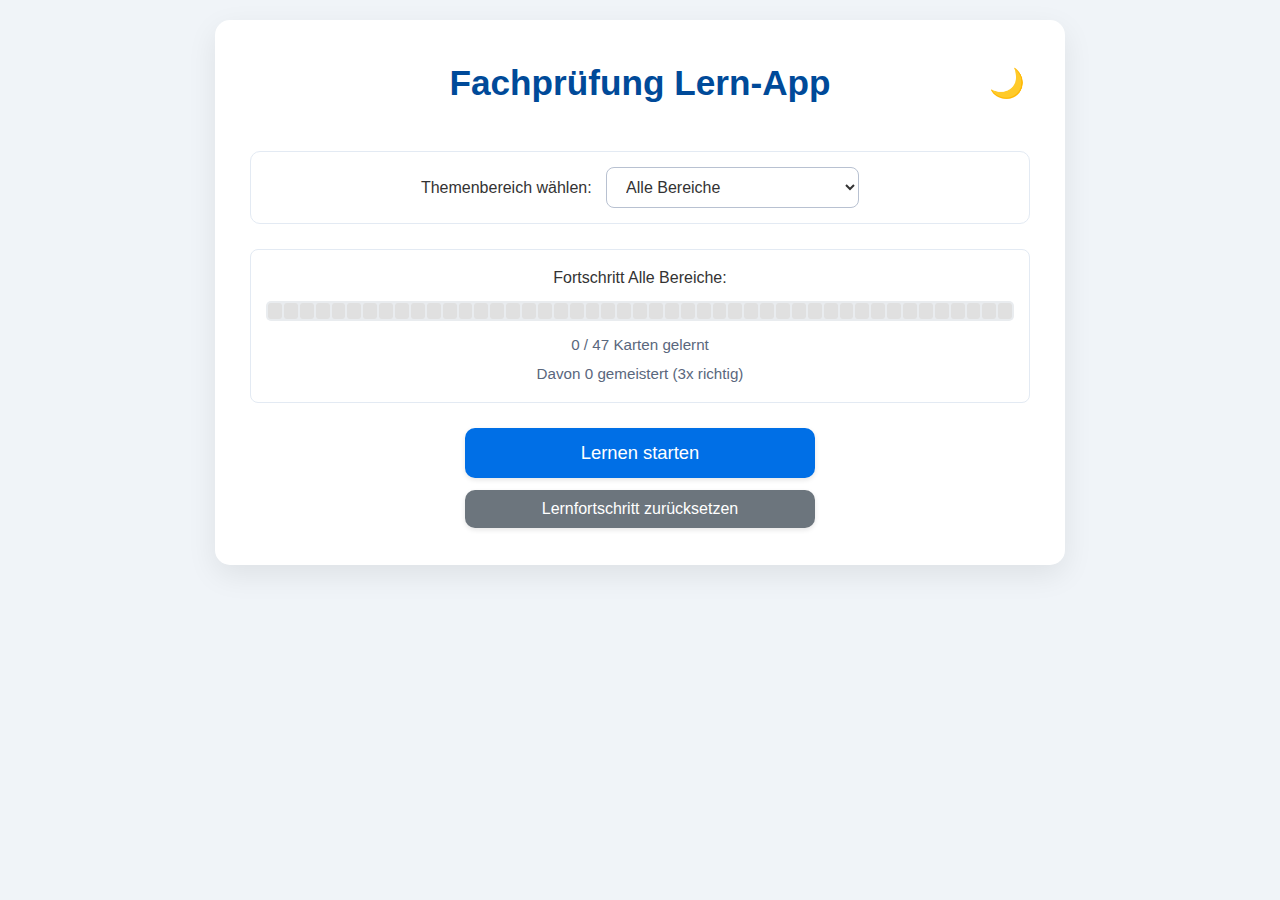
<file: index.html>
<!DOCTYPE html>
<html lang="de">
<head>
    <meta charset="UTF-8">
    <meta name="viewport" content="width=device-width, initial-scale=1.0">
    <title>Fachprüfung Lern-App</title>
    <link rel="stylesheet" href="style.css">
</head>
<body>
    <div class="app-container">
        <header>
            <h1>Fachprüfung Lern-App</h1>
            <button id="theme-toggle-btn" class="theme-toggle" aria-label="Toggle Dark Mode">
                <span class="icon-sun">☀️</span>
                <span class="icon-moon hidden">🌙</span>
            </button>
        </header>

        <main id="main-content">
            <section id="main-menu-section" class="menu-section">
                 <div class="bereich-filter">
                    <label for="bereich-select">Themenbereich wählen:</label>
                    <select id="bereich-select">
                        <option value="alle">Alle Bereiche</option>
                    </select>
                </div>
                
                <div id="progress-info" class="progress-info">
                    <p>Fortschritt <span id="current-bereich-name">Alle Bereiche</span>:</p>
                    
                    <div id="segmented-progress-bar" class="progress-bar-container segmented"> 
                    </div> 
                    
                    <p class="progress-summary">
                        <span id="learned-count">0</span> / <span id="bereich-total-count">0</span> Karten gelernt
                    </p>
                    <p class="mastered-summary">
                        Davon <span id="gemeistert-count">0</span> gemeistert (3x richtig)
                    </p>
                </div>
                <button id="start-learning-btn" class="mode-button">Lernen starten</button>
                <button id="reset-progress-btn" class="utility-button">Lernfortschritt zurücksetzen</button>
            </section>

            <section id="flashcard-section" class="learning-section hidden">
                <div class="question-count">Karte <span id="current-q-number">1</span> von <span id="total-q-number">X</span> (<span id="q-id-display">ID: 0</span>)</div>
                <div class="card-container">
                    <div id="flashcard" class="card">
                        <div class="card-face card-front">
                            <h3 id="question-bereich-title">Bereich</h3>
                            <div id="question-text">Fragetext hier...</div>
                        </div>
                        <div class="card-face card-back">
                            <div id="answer-text">Antworttext hier...</div>
                        </div>
                    </div>
                </div>
                <div class="flashcard-controls">
                    <button id="show-answer-btn">Antwort zeigen</button>
                    <div id="mark-controls" class="hidden mark-controls">
                        <button id="mark-correct-btn" class="mark-button correct">👍 Richtig</button>
                        <button id="mark-repeat-btn" class="mark-button repeat">🔁 Wiederholen</button>
                    </div>
                </div>
                 <button class="back-to-menu-btn utility-button">Zurück zum Menü</button>
            </section>
        </main>
    </div>

    <script src="data.js"></script>
    <script src="domElements.js"></script>
    <script src="state.js"></script>
    <script src="ui.js"></script>
    <script src="app.js"></script>
</body>
</html>
</file>
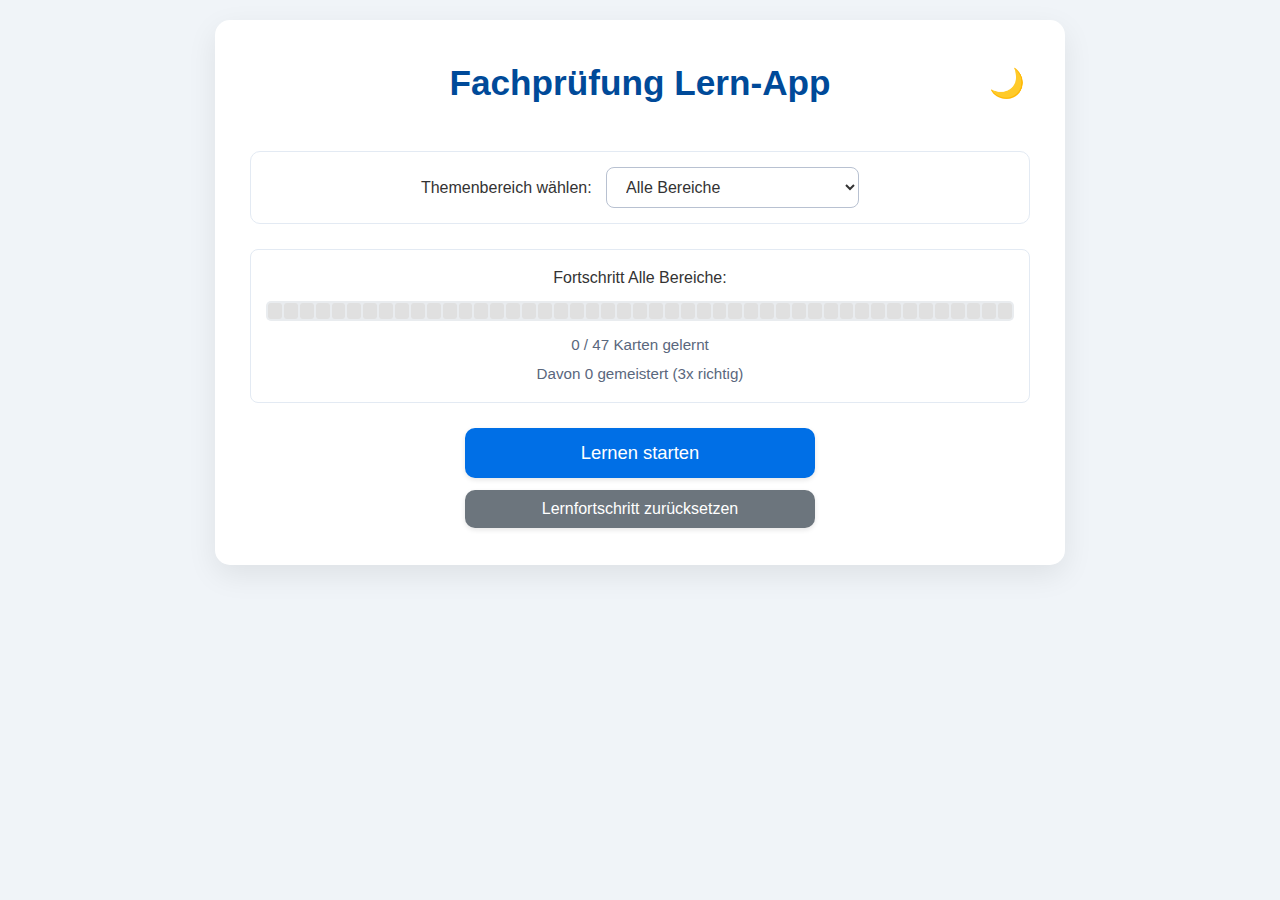
<file: standalone.html>
<!DOCTYPE html>
<html lang="de">
<head>
    <meta charset="UTF-8">
    <meta name="viewport" content="width=device-width, initial-scale=1.0">
    <title>Fachprüfung Lern-App</title>
    <style>
:root{--bg-color:#f0f4f8;--text-color:#333;--app-bg-color:#ffffff;--app-shadow:0 10px 30px rgba(0,0,0,0.08);--header-text-color:#004a99;--button-bg-color:#006fe6;--button-hover-bg-color:#0056b3;--utility-button-bg-color:#6c757d;--utility-button-hover-bg-color:#545b62;--card-bg-color:#ffffff;--card-shadow:0 3px 12px rgba(0,0,0,0.06);--card-border-color:#e3eaf3;--input-bg-color:#fff;--input-border-color:#b8c1d1;--progress-bar-bg:#e9ecef;--text-muted-color:#5a677d;--accent-color:#006fe6;--correct-color:#28a745;--repeat-color:#ffc107;--mastered-color:#d4af37;--neutral-color:#e0e0e0;--repeat-text-color:#212529;--icon-filter:invert(0%)}[data-theme="dark"]{--bg-color:#121212;--text-color:#e0e0e0;--app-bg-color:#1e1e1e;--app-shadow:0 10px 30px rgba(0,0,0,0.3);--header-text-color:#79bbff;--button-bg-color:#3a7bf0;--button-hover-bg-color:#5c9bff;--utility-button-bg-color:#4a4a4a;--utility-button-hover-bg-color:#5a5a5a;--card-bg-color:#2c2c2c;--card-shadow:0 3px 12px rgba(0,0,0,0.4);--card-border-color:#3a3a3a;--input-bg-color:#333;--input-border-color:#555;--progress-bar-bg:#3a3a3a;--text-muted-color:#aaa;--accent-color:#79bbff;--correct-color:#30bf54;--repeat-color:#f3ca40;--mastered-color:#e6c35c;--neutral-color:#444;--repeat-text-color:#121212;--icon-filter:invert(100%)}*{margin:0;padding:0;box-sizing:border-box;transition:background-color 0.3s ease,color 0.3s ease,border-color 0.3s ease}body{font-family:'Segoe UI',Tahoma,Geneva,Verdana,sans-serif;line-height:1.6;background-color:var(--bg-color);color:var(--text-color);display:flex;justify-content:center;align-items:flex-start;min-height:100vh;padding:20px}.app-container{background-color:var(--app-bg-color);padding:25px 35px;border-radius:15px;box-shadow:var(--app-shadow);width:100%;max-width:850px;text-align:center}header{display:flex;justify-content:center;align-items:center;margin-bottom:30px;position:relative;padding:10px 0}header h1{color:var(--header-text-color);font-size:2.2em;font-weight:600;margin:0;text-align:center;flex-grow:1}.theme-toggle{background:none;border:none;cursor:pointer;font-size:1.8em;padding:5px;color:var(--text-color);position:absolute;top:50%;right:0px;transform:translateY(-50%)}.theme-toggle .icon-sun,.theme-toggle .icon-moon{display:inline-block}.menu-section h2{margin-bottom:15px;color:var(--text-color);font-size:1.6em}.bereich-filter{margin-bottom:20px;padding:15px;background-color:var(--card-bg-color);border-radius:10px;border:1px solid var(--card-border-color)}.bereich-filter label{margin-right:10px;font-weight:500;color:var(--text-color)}#bereich-select{padding:10px 15px;border-radius:8px;border:1px solid var(--input-border-color);font-size:1em;min-width:220px;background-color:var(--input-bg-color);color:var(--text-color)}#bereich-select:focus{outline:none;border-color:var(--accent-color);box-shadow:0 0 0 2px var(--accent-color-transparent,rgba(0,111,230,0.3))}.progress-info{margin:25px 0;padding:15px;background-color:var(--card-bg-color);border-radius:8px;border:1px solid var(--card-border-color)}.progress-info p:first-of-type{margin-bottom:10px;font-size:1em;font-weight:500;color:var(--text-color)}.progress-bar-container.segmented{width:100%;background-color:var(--progress-bar-bg);border-radius:5px;height:20px;margin-bottom:12px;overflow:hidden;display:flex;padding:2px;gap:2px}.progress-segment{flex-grow:1;flex-basis:0;height:100%;background-color:var(--neutral-color);border-radius:3px;transition:background-color 0.3s ease}.progress-segment.status-repeat{background-color:var(--repeat-color)}.progress-segment.status-correct{background-color:var(--correct-color)}.progress-segment.status-mastered{background-color:var(--mastered-color)}.progress-summary,.mastered-summary{font-size:0.95em;color:var(--text-muted-color);margin-bottom:5px}.progress-summary:last-child,.mastered-summary:last-child{margin-bottom:0}.mode-button,.utility-button{display:block;width:100%;max-width:350px;margin:12px auto;padding:14px 22px;font-size:1.15em;font-weight:500;color:white;background-color:var(--button-bg-color);border:none;border-radius:10px;cursor:pointer;transition:background-color 0.25s ease,transform 0.15s ease;box-shadow:0 2px 5px rgba(0,0,0,0.1)}.mode-button:hover,.utility-button:hover{background-color:var(--button-hover-bg-color);transform:translateY(-2px)}.mode-button:focus-visible,.utility-button:focus-visible{outline:2px solid var(--accent-color);outline-offset:2px}.utility-button{background-color:var(--utility-button-bg-color);font-size:1em;padding:10px 18px}.utility-button:hover{background-color:var(--utility-button-hover-bg-color)}.learning-section{margin-top:30px;padding:25px;background-color:var(--app-bg-color);border-radius:10px;box-shadow:var(--app-shadow)}.question-count{font-size:0.9em;color:var(--text-muted-color);margin-bottom:10px;text-align:right}#q-id-display{font-style:italic;color:var(--text-muted-color)}.card-container{margin-bottom:25px}.card{background-color:var(--card-bg-color);padding:20px 25px;border-radius:10px;text-align:left;box-shadow:var(--card-shadow);border:1px solid var(--card-border-color);position:relative;overflow:hidden}@keyframes feedbackCorrectAnimation{0%{box-shadow:var(--card-shadow),0 0 0 0px rgba(40,167,69,0.5)}50%{box-shadow:var(--card-shadow),0 0 15px 7px rgba(40,167,69,0.7)}100%{box-shadow:var(--card-shadow),0 0 0 0px rgba(40,167,69,0.5)}}.card.feedback-correct{animation:feedbackCorrectAnimation 0.7s ease-out}@keyframes feedbackRepeatAnimation{0%{box-shadow:var(--card-shadow),0 0 0 0px rgba(255,193,7,0.5)}50%{box-shadow:var(--card-shadow),0 0 15px 7px rgba(255,193,7,0.7)}100%{box-shadow:var(--card-shadow),0 0 0 0px rgba(255,193,7,0.5)}}.card.feedback-repeat{animation:feedbackRepeatAnimation 0.7s ease-out}.card-face{width:100%;display:block;transition:opacity 0.4s ease-in-out,transform 0.4s ease-in-out}.card-front{opacity:1;transform:scale(1)}.card-back{display:none;opacity:0;transform:scale(0.97);border-top:2px solid var(--accent-color);margin-top:15px;padding-top:15px}.card.answer-visible .card-front{opacity:0;transform:scale(0.97);pointer-events:none;height:0;overflow:hidden;margin:0;padding:0;border:0}.card.answer-visible .card-back{display:block;opacity:1;transform:scale(1)}#question-bereich-title{font-size:0.9em;color:var(--accent-color);margin-bottom:10px;padding-bottom:5px;border-bottom:1px solid var(--input-border-color);font-weight:600;width:100%}.card-face div{width:100%;font-size:1.05em}.card-face div p{margin-bottom:1em}.card-face div ul,.card-face div ol{margin-left:20px;margin-bottom:1em}.card-face div li{margin-bottom:0.5em}.flashcard-controls button{padding:12px 20px;font-size:1.05em;color:white;border:none;border-radius:8px;cursor:pointer;transition:background-color 0.25s ease,transform 0.1s ease;margin:5px;min-width:150px}.flashcard-controls button:active{transform:scale(0.98)}.flashcard-controls button:focus-visible{outline:2px solid var(--accent-color);outline-offset:2px}#show-answer-btn{background-color:var(--correct-color);display:block;margin:0 auto 15px auto}#show-answer-btn:hover{filter:brightness(0.9)}.mark-controls{display:flex;justify-content:center;gap:15px;margin-top:10px}.mark-button{padding:10px 15px !important;font-size:1em !important}.mark-button.correct{background-color:var(--correct-color)}.mark-button.correct:hover{filter:brightness(0.9)}.mark-button.repeat{background-color:var(--repeat-color);color:var(--repeat-text-color)}.mark-button.repeat:hover{filter:brightness(0.9)}.hidden{display:none !important}@media (max-width:700px){.app-container{padding:20px}header h1{font-size:1.9em}.theme-toggle{font-size:1.7em;right:5px}.mark-controls{flex-direction:column}.mark-controls .mark-button{width:100%;max-width:250px;margin-left:auto;margin-right:auto}.progress-bar-container.segmented{height:15px;gap:1px;padding:1px}.progress-segment{border-radius:2px}}@media (max-width:480px){header h1{font-size:1.6em}.theme-toggle{font-size:1.5em}.mode-button,.utility-button{font-size:1em;padding:12px 18px}#bereich-select{min-width:100%;font-size:0.95em}.card{padding:15px}.flashcard-controls button,.mark-button{font-size:0.95em !important;padding:10px 15px !important}.progress-bar-container.segmented{height:12px}.progress-segment{border-radius:1px}}
    </style>
</head>
<body>
    <div class="app-container">
        <header>
            <h1>Fachprüfung Lern-App</h1>
            <button id="theme-toggle-btn" class="theme-toggle" aria-label="Toggle Dark Mode">
                <span class="icon-sun">☀️</span>
                <span class="icon-moon hidden">🌙</span>
            </button>
        </header>

        <main id="main-content">
            <section id="main-menu-section" class="menu-section">
                 <div class="bereich-filter">
                    <label for="bereich-select">Themenbereich wählen:</label>
                    <select id="bereich-select">
                        <option value="alle">Alle Bereiche</option>
                    </select>
                </div>
                
                <div id="progress-info" class="progress-info">
                    <p>Fortschritt <span id="current-bereich-name">Alle Bereiche</span>:</p>
                    
                    <div id="segmented-progress-bar" class="progress-bar-container segmented"> 
                    </div> 
                    
                    <p class="progress-summary">
                        <span id="learned-count">0</span> / <span id="bereich-total-count">0</span> Karten gelernt
                    </p>
                    <p class="mastered-summary">
                        Davon <span id="gemeistert-count">0</span> gemeistert (3x richtig)
                    </p>
                </div>
                <button id="start-learning-btn" class="mode-button">Lernen starten</button>
                <button id="reset-progress-btn" class="utility-button">Lernfortschritt zurücksetzen</button>
            </section>

            <section id="flashcard-section" class="learning-section hidden">
                <div class="question-count">Karte <span id="current-q-number">1</span> von <span id="total-q-number">X</span> (<span id="q-id-display">ID: 0</span>)</div>
                <div class="card-container">
                    <div id="flashcard" class="card">
                        <div class="card-face card-front">
                            <h3 id="question-bereich-title">Bereich</h3>
                            <div id="question-text">Fragetext hier...</div>
                        </div>
                        <div class="card-face card-back">
                            <div id="answer-text">Antworttext hier...</div>
                        </div>
                    </div>
                </div>
                <div class="flashcard-controls">
                    <button id="show-answer-btn">Antwort zeigen</button>
                    <div id="mark-controls" class="hidden mark-controls">
                        <button id="mark-correct-btn" class="mark-button correct">👍 Richtig</button>
                        <button id="mark-repeat-btn" class="mark-button repeat">🔁 Wiederholen</button>
                    </div>
                </div>
                 <button class="back-to-menu-btn utility-button">Zurück zum Menü</button>
            </section>
        </main>
    </div>

    <script>
const questionsData=[{id:1,bereich:"Leitprinzipien",frage:"Beschreiben Sie bitte den grundlegenden Paradigmenwechsel in der Behindertenhilfe von den 1950ern bis in die heutige Zeit und geben Sie bitte die Bedeutung des Begriffs \"Autonomie\" wieder.",antwort:"<p>Der grundlegende Paradigmenwechsel verlief von der <strong>„Fürsorge\"</strong> zur <strong>„Unterstützung\"</strong> und <strong>„Assistenz\"</strong>.</p><p>In den 1950ern dominierte das Fürsorgeparadigma, bei dem Menschen mit Behinderung oft in großen Institutionen versorgt wurden, wobei Expert:innen entschieden, was für sie gut ist (Defizitorientierung, Fremdbestimmung).</p><p>Heute steht das Paradigma der Unterstützung/Assistenz im Vordergrund, das sich an den Rechten, Wünschen und der Selbstbestimmung der Menschen orientiert. Ziel ist Teilhabe, Inklusion und ein möglichst eigenständiges Leben in der Gemeinschaft, unterstützt durch individuelle Hilfen.</p><p><strong>Autonomie</strong> bedeutet Selbstgesetzgebung oder Selbstbestimmung. Im Kontext der Behindertenhilfe meint es das Recht und die Fähigkeit eines Menschen, eigene Entscheidungen über das eigene Leben zu treffen und entsprechend zu handeln, Kontrolle über das eigene Leben zu haben und eigene Ziele zu verfolgen.</p>"},{id:2,bereich:"Leitprinzipien",frage:"Erläutern Sie bitte die vier Kompetenzen, anhand derer sich der Grad an Selbstbestimmung bestimmen lässt (siehe dazu die Kompetenzen nach dem Verein zur Förderung der Autonomie Behinderter Kassel, Seite 70).",antwort:"<p>Die vier Kompetenzen zur Bestimmung des Grades an Selbstbestimmung nach dem Verein Kassel sind:</p><ul><li><strong>1. Organisationskompetenz:</strong> Wie, wann und wo die Hilfe geleistet wird, bestimmt die Person selbst.</li><li><strong>2. Personalkompetenz:</strong> Welche Assistent:innen konkret die Hilfe übernehmen sollen, wird von dem/der Hilfeempfänger:in bestimmt.</li><li><strong>3. Finanzkompetenz:</strong> Die behinderte Person selbst kontrolliert die Steuerung der Finanzierung und den wirtschaftlichen Umgang der Finanzmittel.</li><li><strong>4. Selbstkontrolle/Kompetenz zur Steuerung:</strong> Die Fähigkeit, die Assistenzleistungen und deren Finanzierung selbst zu steuern und zu verwalten.</li></ul>"},{id:3,bereich:"Leitprinzipien",frage:"Erstens, geben Sie bitte die Ideen wieder, die hinter dem Begriff \"Empowerment\" stehen. Und zweitens, wie ist das Empowerment-Konzept entstanden? Geben Sie bitte Wurzeln und grundlegende Gedanken wieder.",antwort:"<p><strong>1. Ideen hinter Empowerment:</strong> Empowerment bedeutet Selbstbefähigung und Selbstbemächtigung. Es geht darum, dass Menschen (wieder) die Kontrolle über ihr eigenes Leben gewinnen, ihre Stärken und Ressourcen entdecken und nutzen lernen, um ihre Interessen selbstbewusst zu vertreten und ihr Leben nach eigenen Vorstellungen zu gestalten. Es betont die Fähigkeiten und das Potenzial statt der Defizite.</p><p><strong>2. Entstehung, Wurzeln, Gedanken:</strong> Das Konzept entstand aus sozialen Bewegungen in den USA (z.B. Bürgerrechtsbewegung, Frauenbewegung, Selbsthilfebewegungen von Menschen mit Behinderung und Psychiatrie-Erfahrenen) in den 1960er/70er Jahren. Es war eine Reaktion auf Gefühle der Ohnmacht und Fremdbestimmung. Grundgedanke ist, Menschen aus einer passiven Empfängerrolle herauszuführen und sie zu aktiven Gestalter:innen ihres Lebens und ihrer Umwelt zu machen, indem ihre Autonomie, Partizipation und Selbsthilfekräfte gestärkt werden.</p>"},{id:4,bereich:"Leitprinzipien",frage:"Welche Aufgaben/Haltung sollten Sozialbetreuer: innen (Heilerziehungspfleger:innen) in der Begleitung von Empowerment-Prozessen haben?",antwort:"<p>Sozialbetreuer:innen sollten in Empowerment-Prozessen eine <strong>unterstützende, partnerschaftliche und ressourcenorientierte Haltung</strong> einnehmen. Ihre Aufgaben sind:</p><ul><li>Nicht für die Person handeln, sondern sie befähigen, selbst zu handeln.</li><li>Stärken und Fähigkeiten der Person erkennen und fördern.</li><li>Hilfe zur Selbsthilfe leisten.</li><li>Zugang zu Informationen und Netzwerken ermöglichen.</li><li>Unterstützung bei der Formulierung und Durchsetzung eigener Ziele und Wünsche bieten.</li><li>Rahmenbedingungen schaffen, die Autonomie und Partizipation ermöglichen.</li><li>Eine Haltung des Zutrauens und des Respekts vor der Autonomie der Person einnehmen.</li><li>Als Bündnispartner:in agieren.</li></ul>"},{id:5,bereich:"Leitprinzipien",frage:"Beschreiben Sie bitte das Paradigma der Fürsorge und Betreuung und das Paradigma der Assistenz.",antwort:"<ul><li><strong>Paradigma der Fürsorge und Betreuung:</strong> Geht von einem Defizit aus; Expert:innen/Betreuende entscheiden, was für die Person gut ist. Die Person ist primär Empfänger:in von Leistungen. Im Vordergrund stehen Versorgung, Schutz und Kontrolle, oft in institutionellen Settings. Die Beziehung ist oft hierarchisch geprägt (Betreuende wissen es besser). Die Gefahr der Fremdbestimmung und erlernten Hilflosigkeit ist groß.</li><li><strong>Paradigma der Assistenz:</strong> Geht von den Rechten und der Selbstbestimmung der Person aus. Die Person mit Behinderung ist Expert:in für ihr Leben und definiert ihren Unterstützungsbedarf selbst (\"Auftraggeber:in\"). Assistenz bedeutet, die Person bei der Umsetzung ihrer eigenen Entscheidungen und Lebensführung zu unterstützen (\"Werkzeug\"). Die Beziehung ist partnerschaftlich und auf Augenhöhe. Ziel ist ein selbstbestimmtes Leben nach eigenen Vorstellungen.</li></ul>"},{id:6,bereich:"Leitprinzipien",frage:"Erläutern Sie bitte die Begriffe \"Praktische Unterstützung\" und \"Inhaltliche Unterstützung\" und machen Sie den Unterschied dieser beiden klar. Erläutern Sie außerdem die Haltung, die hinter Ressourcenorientierung bzw. Stärkenperspektive in der Behindertenhilfe steht.",antwort:"<ul><li><strong>Praktische Unterstützung (assistenzähnlich):</strong> Bezieht sich auf konkrete, oft körpernahe Hilfestellungen bei alltäglichen Verrichtungen, die die Person aufgrund ihrer Beeinträchtigung nicht selbst ausführen kann (z.B. Hilfe beim Anziehen, Essen eingeben, Mobilität).</li><li><strong>Inhaltliche Unterstützung:</strong> Bezieht sich auf Hilfen im Bereich der Planung, Strukturierung, Orientierung, Kommunikation oder sozialen Interaktion (z. B. Hilfe bei der Tagesplanung, Erklären von sozialen Situationen, Unterstützung bei Entscheidungsfindung, Bereitstellen von Informationen).</li><li><strong>Unterschied:</strong> Praktische Unterstützung ersetzt eine fehlende körperliche Fähigkeit, während inhaltliche Unterstützung eher kognitive, kommunikative oder soziale Kompetenzen ergänzt oder fördert.</li><li><strong>Haltung der Ressourcenorientierung/Stärkenperspektive:</strong> Diese Haltung fokussiert auf die vorhandenen Fähigkeiten, Stärken, Potenziale und Interessen einer Person, anstatt auf ihre Defizite und Schwächen. Sie geht davon aus, dass jeder Mensch Ressourcen hat und sieht diese als Ansatzpunkt für Entwicklung und Unterstützung. Es bedeutet, an die Fähigkeiten zu glauben, das Positive zu sehen und darauf aufzubauen, anstatt Probleme in den Vordergrund zu stellen.</li></ul>"},{id:7,bereich:"Leitprinzipien",frage:"Erläutern Sie bitte den Begriff \"Deinstitutionalisierung\".",antwort:"<p><strong>Deinstitutionalisierung</strong> bezeichnet den Prozess des Abbaus großer, zentralisierter Institutionen (wie Anstalten oder Heime) für Menschen mit Behinderungen oder psychischen Erkrankungen und den gleichzeitigen Aufbau von gemeindenahen, kleineren und individuelleren Wohn- und Unterstützungsformen.</p><p>Ziel ist es, Menschen ein Leben inmitten der Gesellschaft zu ermöglichen, ihre Teilhabe zu fördern und die negativen Effekte von Totalinstitutionen (wie Fremdbestimmung, Hospitalismus) zu vermeiden.</p>"},{id:8,bereich:"Leitprinzipien",frage:"Was wird unter den Begriffen \"Hospitalisierung\", \"Hospitalismus\" und \"Enthospitalisierung\" verstanden?",antwort:"<ul><li><strong>Hospitalisierung:</strong> Der Prozess der Aufnahme und des (oft längerfristigen) Aufenthalts einer Person in einer Institution, insbesondere einem Krankenhaus, einer Pflegeeinrichtung oder einer psychiatrischen Klinik.</li><li><strong>Hospitalismus:</strong> Beschreibt die negativen psychischen, sozialen und emotionalen Folgen eines längeren Aufenthalts in einer (Total-) Institution. Symptome können sein: Passivität, Apathie, Interessensverlust, emotionale Verflachung, Mangel an Eigeninitiative, motorische Stereotypien, Kontaktschwierigkeiten bis hin zu Verhaltensauffälligkeiten. Entsteht durch Reizarmut, Fremdbestimmung, Mangel an Privatsphäre und individueller Zuwendung.</li><li><strong>Enthospitalisierung:</strong> Der Prozess, die negativen Auswirkungen des Hospitalismus zu überwinden und Menschen nach langer Institutionalisierung wieder auf ein Leben außerhalb der Institution vorzubereiten und dabei zu unterstützen. Dies beinhaltet die Förderung von Autonomie, sozialen Kompetenzen, Alltagsfähigkeiten und die (Wieder-) Herstellung von Kontakten zur Gemeinschaft.</li></ul>"},{id:9,bereich:"Leitprinzipien",frage:"Nennen und erläutern Sie bitte die acht Bereiche der Normalisierung nach Nirje.",antwort:"<p>Die acht Bereiche der Normalisierung nach Bengt Nirje beschreiben Aspekte eines normalen Lebens, die auch für Menschen mit Behinderungen gelten sollen:</p><ol><li><strong>Normaler Tagesrhythmus:</strong> Üblicher Wechsel von Schlafen, Aufstehen, Mahlzeiten, Aktivität.</li><li><strong>Normaler Wochenrhythmus:</strong> Unterscheidung von Arbeits-/Schultagen und Freizeit/Wochenende.</li><li><strong>Normaler Jahresrhythmus:</strong> Erleben der Jahreszeiten, Feiertage, Ferien.</li><li><strong>Normale Erfahrungen im Lebenslauf:</strong> Typische Entwicklungsstufen durchlaufen (Kindheit, Jugend, Erwachsenenalter, Alter) mit den dazugehörigen Erfahrungen.</li><li><strong>Normaler Respekt vor Individuum und dessen Recht auf Selbstbestimmung:</strong> Eigene Wünsche äußern und Entscheidungen treffen können.</li><li><strong>Normale sexuelle Lebensmuster:</strong> Möglichkeit, in einer Welt mit beiden Geschlechtern zu leben und Beziehungen einzugehen.</li><li><strong>Normale ökonomische Lebensmuster:</strong> Umgang mit Geld, Verfügen über eigenes Einkommen entsprechend den gesellschaftlichen Standards.</li><li><strong>Normale Umweltmuster und -standards:</strong> Leben in normalen Wohngegenden, in angemessener Wohnqualität, inmitten der Gesellschaft.</li></ol>"},{id:10,bereich:"Leitprinzipien",frage:"Erläutern Sie bitte den Begriff \"Sozialraumorientierung\", den Begriff \"Teilhabe\" und das \"Mehr-Milieu-Prinzip\".",antwort:"<ul><li><strong>Sozialraumorientierung:</strong> Ein Konzept der sozialen Arbeit und Behindertenhilfe, das den Fokus auf den unmittelbaren Lebensraum (Stadtteil, Gemeinde) einer Person legt. Es geht darum, die Ressourcen des Sozialraums (Nachbarschaftshilfe, Vereine, lokale Angebote) für die Unterstützung zu nutzen und die Person darin zu unterstützen, sich in ihrem Umfeld zu bewegen, Kontakte zu knüpfen und teilzuhaben. Die Hilfe wird möglichst vor Ort organisiert.</li><li><strong>Teilhabe:</strong> Bezeichnet die volle und gleichberechtigte Einbeziehung von Menschen in alle Bereiche des gesellschaftlichen Lebens (z. B. Bildung, Arbeit, Wohnen, Kultur, Politik). Es geht über Integration hinaus und erfordert, dass Barrieren abgebaut und Strukturen so gestaltet werden, dass alle Menschen mitmachen können.</li><li><strong>Mehr-Milieu-Prinzip:</strong> Besagt, dass Menschen (auch mit Behinderung) wie andere Mitglieder der Gesellschaft unterschiedliche Lebensbereiche (Wohnen, Arbeiten, Freizeit) in verschiedenen Umgebungen (Milieus) und mit verschiedenen Menschen erleben sollten. Es widerspricht der Praxis von Großeinrichtungen, wo alle Lebensbereiche oft am selben Ort stattfinden.</li></ul>"},{id:11,bereich:"Leitprinzipien",frage:"Stellen Sie bitte die Begriffe \"Separation\", \"Exklusion\", \"Integration\" und \"Inklusion\" einander gegenüber.",antwort:"<ul><li><strong>Separation/Exklusion:</strong> Menschen mit Behinderung werden vom gesellschaftlichen Leben getrennt oder ausgeschlossen und leben/lernen in gesonderten Einrichtungen (z. B. Sonderschulen, Heime). Sie sind \"draußen\".</li><li><strong>Integration:</strong> Menschen mit Behinderung werden in bestehende Regelsysteme (z.B. Regelschule, allgemeiner Arbeitsmarkt) aufgenommen. Die Systeme selbst bleiben aber weitgehend unverändert, und die Person muss sich anpassen. Sie sind \"drinnen\", aber oft als \"besondere\" Gruppe.</li><li><strong>Inklusion:</strong> Das System/die Gesellschaft wird von vornherein so gestaltet, dass es den Bedürfnissen aller Menschen gerecht wird. Vielfalt wird als Normalität betrachtet. Es gibt keine Trennung mehr in \"behindert\" und \"nicht behindert\"; alle gehören selbstverständlich dazu und können gleichberechtigt teilhaben. Barrieren werden abgebaut, das System passt sich den Menschen an.</li></ul>"},{id:12,bereich:"Sexualpädagogik",frage:"Nennen Sie die fünf Phasen der psychosexuellen Entwicklung des Menschen nach Sigmund Freud mit den dazugehörigen Altersstufen. (charakterisieren Sie ganz kurz jede Phase).",antwort:"<ol><li><strong>Orale Phase (ca. 0-1 Jahr):</strong> Lustgewinn durch Mundregion (Saugen, Beißen, Schlucken). Thema: Urvertrauen, Abhängigkeit.</li><li><strong>Anale Phase (ca. 1-3 Jahre):</strong> Lustgewinn durch Kontrolle über Ausscheidungen. Thema: Autonomie, Macht, Kontrolle vs. Scham/Zweifel.</li><li><strong>Phallische (ödipale) Phase (ca. 3-6 Jahre):</strong> Lustgewinn durch genitale Stimulation, Entdeckung der Geschlechtsunterschiede. Thema: Ödipus-/Elektrakomplex, Identifikation mit gleichgeschlechtl. Elternteil, Über-Ich-Bildung.</li><li><strong>Latenzphase (ca. 6 Jahre - Pubertät):</strong> Sexuelle Impulse treten in den Hintergrund. Fokus auf Schule, Freunde, Lernen, soziale Entwicklung.</li><li><strong>Genitale Phase (ab Pubertät):</strong> Wiedererwachen der sexuellen Impulse, Hinwendung zu reifer Sexualität und Partnerschaft. Integration früherer Phasen.</li></ol>"},{id:13,bereich:"Sexualpädagogik",frage:"Beschreiben Sie die orale Phase der psychosexuellen Entwicklung des Menschen. Wie können spezielle sexualpädagogische Anregungen ausschauen, die sich auf die orale Phase beziehen?",antwort:"<p><strong>Beschreibung:</strong> Die orale Phase (0-1 J.) ist geprägt durch die Fokussierung auf die Mundregion als primäre Quelle des Lustgewinns und der Welterkundung (Saugen, Beißen, Lutschen, Schmecken). Grundlegende Erfahrungen von Geborgenheit, Vertrauen und Abhängigkeit werden gemacht. Das Kind ist stark auf die Befriedigung seiner Bedürfnisse durch die Bezugsperson angewiesen.</p><p><strong>Anregungen:</strong></p><ul><li>Vielfältige positive orale Erfahrungen ermöglichen (verschiedene Geschmäcker, Konsistenzen).</li><li>Sensible, zugewandte Befriedigung von Hunger und Durst.</li><li>Angebote zum Saugen/Lutschen (Schnuller, Finger, spezielle Beißringe).</li><li>Förderung von Lautbildung und Mundmotorik durch Spiele.</li><li>Zuverlässige Befriedigung von Nähe- und Abhängigkeitsbedürfnissen.</li><li>Basale Stimulation im Mundbereich (sanfte Berührungen).</li></ul>"},{id:14,bereich:"Sexualpädagogik",frage:"Beschreiben Sie die anale Phase der psychosexuellen Entwicklung des Menschen. Wie können spezielle sexualpädagogische Anregungen ausschauen, die sich auf die anale Phase beziehen?",antwort:"<p><strong>Beschreibung:</strong> Die anale Phase (1-3 J.) ist durch die Fokussierung auf die Ausscheidungsorgane und den Vorgang der Darmentleerung gekennzeichnet. Das Kind entdeckt seine Fähigkeit zur Kontrolle (Zurückhalten/Loslassen) und erlebt dies als lustvoll und als Mittel zur Autonomieentwicklung und Machtausübung gegenüber den Bezugspersonen. Themen sind Sauberkeitserziehung, Trotz, Wille, Ordnungsliebe vs. Unordnung.</p><p><strong>Anregungen:</strong></p><ul><li>Geduldige, entspannte und nicht wertende Begleitung der Sauberkeitsentwicklung, ohne Druck.</li><li>Akzeptanz von Autonomiebestrebungen und \"Trotz\".</li><li>Angebote für \"Matschen\" und sensorische Erfahrungen mit formbaren Materialien (Sand, Knete, Fingerfarben) als Ersatzhandlung.</li><li>Möglichkeiten zur Erfahrung von Selbstwirksamkeit und Kontrolle in anderen Bereichen bieten.</li><li>Rituale und klare Strukturen beim Toilettengang können Sicherheit geben.</li></ul>"},{id:15,bereich:"Sexualpädagogik",frage:"Beschreiben Sie die ödipale Phase der psychosexuellen Entwicklung des Menschen. Wie können spezielle sexualpädagogische Anregungen ausschauen, die sich auf die ödipale Phase beziehen?",antwort:"<p><strong>Beschreibung:</strong> Die phallische/ödipale Phase (3-6 J.) ist durch die Entdeckung der Genitalien als lustvolle Zone und das Interesse an Geschlechtsunterschieden geprägt. Kinder zeigen Neugierde, spielen \"Doktorspiele\". Nach Freud entwickeln Jungen den Ödipuskomplex (Begehren der Mutter, Rivalität mit Vater) und Mädchen den Elektrakomplex (Penisneid, Hinwendung zum Vater). Die Lösung führt zur Identifikation mit dem gleichgeschlechtlichen Elternteil und zur Entwicklung des Über-Ichs (Gewissen).</p><p><strong>Anregungen:</strong></p><ul><li>Neugierde und Fragen zu Körper und Sexualität altersgerecht, sachlich und ohne Scham beantworten.</li><li>Privatsphäre respektieren und vermitteln.</li><li>Doktorspiele in einem akzeptierenden Rahmen zulassen, aber klare Grenzen setzen (niemandem wehtun, keine Erwachsenen einbeziehen).</li><li>Positive Identifikationsfiguren bieten.</li><li>Gefühle wie Zuneigung, Eifersucht, Rivalität anerkennen und benennen helfen.</li><li>Regeln und Normen des sozialen Zusammenlebens vermitteln.</li></ul>"},{id:16,bereich:"Sexualpädagogik",frage:"Beschreiben Sie die genitale Phase der psychosexuellen Entwicklung des Menschen. Wie können spezielle sexualpädagogische Anregungen ausschauen, die sich auf die genitale Phase beziehen?",antwort:"<p><strong>Beschreibung:</strong> Die genitale Phase beginnt mit der Pubertät und dauert das ganze Erwachsenenleben an. Die sexuellen Impulse richten sich nun auf Gleichaltrige außerhalb der Familie. Ziel ist die Entwicklung einer reifen Sexualität, die Fähigkeit zu liebevollen, partnerschaftlichen Beziehungen und die Integration der Sexualität in die Gesamtpersönlichkeit. Frühere Entwicklungsphasen und deren Bewältigung beeinflussen diese Phase.</p><p><strong>Anregungen:</strong></p><ul><li>Umfassende, altersgerechte sexuelle Aufklärung (Körperwissen, Verhütung, sexuell übertragbare Krankheiten, Beziehungen, sexuelle Vielfalt, Rechte).</li><li>Unterstützung bei der Entwicklung eines positiven Körperbildes und Selbstwertgefühls.</li><li>Raum für Gespräche über Liebe, Partnerschaft, sexuelle Wünsche und Unsicherheiten bieten.</li><li>Förderung von Beziehungs- und Kommunikationsfähigkeit.</li><li>Respektieren der Privatsphäre und der sexuellen Selbstbestimmung.</li><li>Aufklärung über Risiken und Schutzmöglichkeiten (vor Übergriffen, ungewollter Schwangerschaft etc.).</li><li>Unterstützung bei der Gestaltung von Beziehungen und ggf. Partnerschaft.</li></ul>"},{id:17,bereich:"Unterstützte Kommunikation",frage:"Beschreiben Sie Zielgruppe, Ziel und Einsatz eines Ich-Buches",antwort:"<ul><li><strong>Zielgruppe:</strong> Menschen mit eingeschränkten lautsprachlichen Fähigkeiten (AAC-Nutzer:innen), die Unterstützung benötigen, um sich und ihre Lebensgeschichte anderen mitzuteilen, insbesondere neuen oder weniger vertrauten Personen.</li><li><strong>Ziel:</strong> Das Ich-Buch soll der Person ermöglichen, sich vorzustellen, von sich zu erzählen, Interessen zu teilen, in Interaktion zu treten und Fragen zu stellen. Es fördert die Kontaktaufnahme, das gegenseitige Kennenlernen, die Identitätsbildung und die Selbstbestimmung.</li><li><strong>Einsatz:</strong> Das Ich-Buch wird von der Person selbst (mit ihrer Erlaubnis und oft gemeinsam mit ihr) genutzt, um mit anderen ins Gespräch zu kommen. Es dient als Gesprächsgrundlage, hilft Kommunikationsbarrieren zu überbrücken und gibt der Person eine Stimme, um ihre Geschichte zu erzählen. Es ist ihr persönliches Eigentum und wird nicht ohne Erlaubnis weitergegeben.</li></ul>"},{id:18,bereich:"Unterstützte Kommunikation",frage:"Beschreiben Sie Ziel, Zielgruppe und Einsatz eines Kommunikationstagebuches",antwort:"<ul><li><strong>Ziel:</strong> Das Kommunikationstagebuch soll es der Person ermöglichen, von wichtigen aktuellen Ereignissen, Erlebnissen und Gefühlen aus ihrem Alltag (z. B. Wochenende, Ausflug, besondere Vorkommnisse in Schule/Arbeit) zu berichten und sich darüber mit anderen auszutauschen. Es fördert das Erinnern, Erzählen und die Teilhabe am sozialen Austausch.</li><li><strong>Zielgruppe:</strong> Menschen mit eingeschränkten lautsprachlichen Fähigkeiten (AAC-Nutzer:innen), die Unterstützung beim Erinnern und/oder sprachlichen Formulieren von Erlebtem benötigen, um dies anderen mitteilen zu können.</li><li><strong>Einsatz:</strong> Einträge werden regelmäßig (oft täglich oder wöchentlich) gemeinsam mit der Person gestaltet (mit Text, Symbolen, Fotos, Objekten). Die Person nutzt das Tagebuch dann, um anderen Bezugspersonen (z. B. Eltern, Betreuer:innen in einer anderen Einrichtung) von ihren Erlebnissen zu erzählen. Es dient als Brücke zwischen verschiedenen Lebensbereichen.</li></ul>"},{id:19,bereich:"Unterstützte Kommunikation",frage:"Nennen Sie die 4 Formen der Strukturierung nach TEACCH und nennen sie je 2 Hilfsmittel",antwort:"<p>Die 4 Formen der Strukturierung nach TEACCH sind:</p><ol><li><strong>Räumliche Strukturierung:</strong> Klare Gliederung des Raumes nach Funktionen.<ul><li>Hilfsmittel: Raumteiler (Regale, Stellwände), Bodenmarkierungen, Beschriftungen/Symbole an Schränken/Bereichen.</li></ul></li><li><strong>Zeitliche Strukturierung:</strong> Vorhersehbarkeit von Abläufen und Zeitdauern.<ul><li>Hilfsmittel: Tages-/Wochenplan (mit Objekten, Fotos, Symbolen), Timetimer/Sanduhr.</li></ul></li><li><strong>Strukturierung von Aufgaben/Arbeitssystemen:</strong> Klarheit über Was, Wieviel, Wann fertig, Was danach.<ul><li>Hilfsmittel: Von-links-nach-rechts-Aufgabenkörbe/-tabletts, Schablonen/Jigs, visuelle Schritt-für-Schritt-Anleitungen.</li></ul></li><li><strong>Strukturierung von Material/Aufgaben:</strong> Übersichtliche und eindeutige Präsentation des Materials.<ul><li>Hilfsmittel: Klare Boxen/Behälter für Material, Reduzierung auf das Wesentliche, farbliche Kodierungen.</li></ul></li></ol><p><em>(Anmerkung: Die Quellen nennen manchmal nur 3 Hauptformen, wobei Materialstrukturierung unter Aufgaben/Arbeitssysteme fallen kann. Die Frage nennt explizit 4).</em></p>"},{id:20,bereich:"Unterstützte Kommunikation",frage:"Beschreiben Sie den konkreten Einsatz von einem Taster in der UK – mindestens 3 Einsatzmöglichkeiten",antwort:"<p>Ein Taster (wie BigMack oder Step-by-Step) ist ein einfaches Sprachausgabegerät, auf das eine oder mehrere Nachrichten aufgenommen werden können. Einsatzmöglichkeiten:</p><ol><li><strong>Wiederholung/Aufforderung:</strong> In einer Spielsituation (z. B. Seifenblasen) ist \"Nochmal!\" aufgesprochen. Die Person drückt den Taster, um die Aktivität fortzusetzen.</li><li><strong>Teilnahme an sozialen Ritualen:</strong> Beim Essensspruch ist \"Mahlzeit!\" aufgesprochen, die Person drückt zur passenden Zeit.</li><li><strong>Erzählen/Berichten:</strong> Eine kurze Nachricht vom Wochenende (z.B. \"Ich war im Kino.\") ist aufgesprochen (aus dem Kommunikationstagebuch), die Person drückt, um dies einer anderen Person mitzuteilen. (Weitere Beispiele: Witz erzählen, \"Fertig!\" signalisieren, Grußformel sprechen, bei Musik mitsingen/Refrain).</li></ol>"},{id:21,bereich:"Unterstützte Kommunikation",frage:"Beschreiben Sie den konkreten Einsatz eines Power Links in der UK – und mindestens 3 Einsatzmöglichkeiten",antwort:"<p>Ein PowerLink ist ein Adapter, der es ermöglicht, elektrisch betriebene Geräte (230V) über einen externen Taster/Sensor zu steuern (Stromunterbrecher). Einsatz in der UK dient oft dem Erlernen von Ursache-Wirkung oder der Teilhabe/Umgebungssteuerung.</p><ol><li><strong>Ursache-Wirkung:</strong> Eine Person drückt einen Taster, und über den PowerLink wird eine Küchenmaschine kurz aktiviert (Lärm/Bewegung als Effekt).</li><li><strong>Teilhabe/Freizeit:</strong> Eine Person drückt einen Taster, um über den PowerLink einen Ventilator (z.B. für Seifenblasen) oder eine Lichterkette ein- und auszuschalten.</li><li><strong>Selbstständigkeit:</strong> Eine Person nutzt einen Taster und PowerLink, um selbstständig ein Radio oder eine Lampe in ihrem Zimmer zu bedienen.</li></ol>"},{id:22,bereich:"Unterstützte Kommunikation",frage:"Beschreiben Sie den Einsatz eines Any-book-readers in der UK und mindestens drei Einsatzmöglichkeiten",antwort:"<p>Ein Anybookreader ist ein Stift, der spezielle Aufkleber (Sticker) erkennt, auf die zuvor Audiodateien aufgenommen wurden. Berührt der Stift den Sticker, wird die Aufnahme abgespielt.</p><ol><li><strong>Bücher/Bildkarten vertonen:</strong> Sticker werden in Büchern oder auf Bildkarten angebracht, um Texte, Geräusche oder Beschreibungen aufzunehmen, die die Person dann selbstständig abhören oder anderen vorlesen kann.</li><li><strong>Fotoalben/Ich-Buch:</strong> Sticker neben Fotos ermöglichen es der Person, selbst zu erzählen, wer/was auf dem Bild zu sehen ist oder welche Geschichte dahintersteckt.</li><li><strong>Tages-/Wochenpläne/Arbeitsanleitungen:</strong> Sticker neben Symbolen oder Texten geben auditive Informationen zum Tagesablauf, zu Aufgaben oder Handlungsanweisungen, was z.B. für Menschen mit Seh- oder Leseschwierigkeiten hilfreich ist.</li></ol>"},{id:23,bereich:"Unterstützte Kommunikation",frage:"Beschreiben Sie den Kommunikationskreis in der UK",antwort:"<p>Der Kommunikationskreis (oft grafisch dargestellt) veranschaulicht die verschiedenen Aspekte, die bei jeder Kommunikation zusammenspielen. Er umfasst typischerweise die Fragen:</p><ul><li><strong>WER?</strong> (Die Kommunikationspartner:innen und ihre Beziehung)</li><li><strong>WAS?</strong> (Der Inhalt der Kommunikation, das Vokabular, die Themen)</li><li><strong>WIE?</strong> (Die Form der Kommunikation: körpereigene Mittel wie Mimik/Gestik, nicht-elektronische Hilfen wie Symbole/Bücher, elektronische Hilfen wie Taster/Talker)</li><li><strong>WOZU?</strong> (Die Funktion/Absicht der Kommunikation: etwas fordern, ablehnen, erzählen, kommentieren, fragen, Gefühle äußern etc.)</li></ul><p>In der UK ist es wichtig, alle diese Aspekte zu berücksichtigen, um die Kommunikation einer Person umfassend zu verstehen und zu fördern.</p>"},{id:24,bereich:"Unterstützte Kommunikation",frage:"Beschreiben Sie den Einsatz von Lautsprachunterstützenden Gebärden",antwort:"<p><strong>Lautsprachunterstützende Gebärden (LUG)</strong> bedeutet, dass während des Sprechens die <strong>Schlüsselwörter</strong> des Satzes gleichzeitig mit einer Gebärde aus einer Gebärdensprache (oft DGS, aber vereinfacht) visualisiert werden.</p><p>Die grammatikalische Struktur folgt der gesprochenen Sprache, nicht der Gebärdensprache. LUG wird eingesetzt, um das Sprachverständnis von Menschen mit Hör- oder Verständnisschwierigkeiten zu unterstützen und/oder um Menschen mit eingeschränkter Lautsprache eine zusätzliche Ausdrucksmöglichkeit zu bieten. Wichtig ist der konsequente Einsatz durch die Kommunikationspartner (Modelling).</p>"},{id:25,bereich:"Unterstützte Kommunikation",frage:"Nennen Sie 5 Vorteile Lautsprachunterstützender Gebärden (Gebärdenunterstützte Kommunikation) im Vergleich zu anderen Hilfsmitteln in der UK und den Nachteil von Kommunikation mit LUG.",antwort:"<p><strong>Vorteile von LUG:</strong></p><ol><li>Immer verfügbar (kein Gerät nötig).</li><li>Spontan einsetzbar.</li><li>Kostenlos.</li><li>Unbegrenztes Vokabular potenziell darstellbar.</li><li>Körpernah und direkt, unterstützt nonverbale Aspekte der Kommunikation (Mimik etc.). (Auch: Früh erlernbar, kann Lautsprachanbahnung unterstützen).</li></ol><p><strong>Nachteil von LUG:</strong></p><ul><li>Die Kommunikation ist meist nur mit \"eingeweihten\" Personen möglich, die die verwendeten Gebärden ebenfalls verstehen. Für Außenstehende ist sie oft nicht verständlich.</li></ul>"},{id:26,bereich:"Herausforderndes Verhalten",frage:"Nennen Sie die wesentlichen methodischen Zugänge in der Arbeit mit Menschen mit herausforderndem Verhalten.",antwort:"<p>Wesentliche methodische Zugänge sind (basierend auf dem Skript):</p><ol><li><strong>Prävention/Vorbeugung:</strong> Maßnahmen, um das Auftreten von HV zu vermeiden (z. B. gute Struktur, Krisenpläne, langfristige Dokumentation, Beziehungsqualität).</li><li><strong>Bedürfnisorientierung:</strong> Fokus auf die (unerfüllten) Bedürfnisse, die hinter dem Verhalten stehen könnten, und Versuch, diese adäquat zu befriedigen (z. B. Zuwendung, Bewegung, Ausdrucksmöglichkeiten).</li><li><strong>Symptomorientierung:</strong> Kurzfristige Interventionen in akuten Situationen, um das Verhalten zu unterbrechen oder umzulenken (z.B. Aufmerksamkeit umlenken, klare Ansprache, Beruhigung durch Präsenz/Kontakt, Auslöser vermeiden).</li><li><strong>Notfallmaßnahmen (Repressive Zugänge):</strong> Nur im absoluten Notfall bei akuter Selbst- oder Fremdgefährdung (z. B. Festhalten, Fixieren, Bedarfsmedikation) - erfordern klare Absprachen, rechtliche Prüfung und Reflexion.</li><li><strong>Ergänzende Maßnahmen:</strong> Einbezug von Expert:innen, Psychotherapie, Pharmakotherapie, Psychiatrie, Anwendung von Sicherungstechniken/Schutzmaßnahmen. (Grundlegend ist immer die Analyse der Funktion des Verhaltens).</li></ol>"},{id:27,bereich:"Herausforderndes Verhalten",frage:"Vermitteln Sie, welche ungünstigen Rahmenbedingungen in Einrichtungen für Menschen mit Behinderung zu herausforderndem Verhalten führen können.",antwort:"<p>Ungünstige Rahmenbedingungen, die HV begünstigen können, sind z.B.:</p><ul><li><strong>Personalmangel:</strong> Führt zu Überforderung, weniger individueller Zuwendung, Stress.</li><li><strong>Fehlende Rückzugsmöglichkeiten:</strong> Keine Privatsphäre, ständige Reizüberflutung.</li><li><strong>Mangelnde Strukturierung/Anregung:</strong> Unterforderung, Langeweile, fehlende Orientierung.</li><li><strong>Hoher Personalwechsel/Teamkonflikte:</strong> Fehlende Kontinuität und Verlässlichkeit, angespannte Atmosphäre.</li><li><strong>Unklare oder zu enge Regeln:</strong> Unsicherheit oder übermäßiger Anpassungsdruck.</li><li><strong>Ungünstige Gruppenzusammensetzung/-größe:</strong> Überforderung durch soziale Dichte, fehlende Passung der Bedürfnisse.</li><li><strong>Spannungen zwischen Betreuer:innen und Angehörigen:</strong> Loyalitätskonflikte, Unsicherheit.</li></ul>"},{id:28,bereich:"Herausforderndes Verhalten",frage:"Erläutern Sie die Grundsätze des methodischen Arbeitens mit Menschen mit herausfordernden Verhaltensweisen.",antwort:"<p>Grundsätze des methodischen Arbeitens bei HV sind:</p><ol><li><strong>Veränderung der eigenen Sichtweise:</strong> Eigene Reaktionen und Grenzen reflektieren; Verhalten als Kommunikation/Lösungsversuch verstehen, nicht als Angriff.</li><li><strong>Es gibt keine einfachen Erklärungen:</strong> Verhalten ist multikausal, Ursache-Wirkungs-Modelle greifen meist zu kurz.</li><li><strong>Symptombefreiung ist nicht (allein) das Ziel:</strong> Fokus auf Lebensqualität, Verstehen der Funktion, Finden alternativer Strategien, nicht nur auf das Beseitigen des Verhaltens.</li><li><strong>Konkrete Handlungsansätze am Einzelfall erarbeiten:</strong> Nach Analyse individuelle, realistische Ziele und wenige, klare Methoden festlegen.</li><li><strong>Direkte Verhaltenssteuerung ist nicht möglich:</strong> Menschen reagieren individuell; Ziel ist, Lernprozesse anzuregen und Rahmenbedingungen zu gestalten.</li><li><strong>Jedes Verhalten ist als sinnvoll für die betroffene Person zu begreifen:</strong> Das Verhalten hat (subjektiv) einen Grund und eine Funktion.</li><li><strong>Die Funktion (der subjektive Sinn) des Verhaltens ist zu suchen:</strong> Verstehen, welchen Zweck das Verhalten für die Person erfüllt, ist zentral.</li></ol>"},{id:29,bereich:"Entwicklungspsychologie",frage:"Aus welchen Gründen kann es für einen Menschen mit kognitiver Beeinträchtigung eine Herausforderung sein, zu anderen Menschen Beziehungen aufzubauen bzw. zu gestalten?",antwort:"<p>Herausforderungen können sein:</p><ul><li><strong>Kommunikationsschwierigkeiten:</strong> Probleme, eigene Bedürfnisse/Gefühle auszudrücken oder die Signale anderer zu verstehen.</li><li><strong>Schwierigkeiten im sozialen Verstehen:</strong> Probleme, soziale Regeln, nonverbale Signale, Absichten oder Emotionen anderer zu interpretieren.</li><li><strong>Abstrakte Konzepte:</strong> Schwierigkeiten mit abstrakten Aspekten von Beziehungen wie Vertrauen, Empathie, Perspektivenübernahme.</li><li><strong>Verarbeitung von Emotionen:</strong> Probleme, eigene oder fremde Emotionen zu regulieren oder angemessen darauf zu reagieren.</li><li><strong>Vergangene negative Erfahrungen:</strong> Frühere Enttäuschungen, Abbrüche oder Übergriffe können Vertrauensaufbau erschweren.</li><li><strong>Eingeschränkte soziale Möglichkeiten:</strong> Weniger Gelegenheiten, soziale Kompetenzen zu üben oder vielfältige Beziehungen aufzubauen (z. B. durch institutionelle Settings).</li><li><strong>Abhängigkeit:</strong> Hohe Abhängigkeit von Bezugspersonen kann die Entwicklung gleichberechtigter Beziehungen erschweren.</li></ul>"},{id:30,bereich:"Entwicklungspsychologie",frage:"Zählen Sie drei Grundsätze der Beziehungsgestaltung auf, die Sie beachten sollten, wenn Sie Beziehungen zu Menschen mit kognitiver Beeinträchtigung herstellen und aufbauen wollen.",antwort:"<p>Drei Grundsätze sind:</p><ol><li><strong>Verlässlichkeit und Kontinuität:</strong> Seien Sie zuverlässig in Ihren Absprachen und Ihrer Anwesenheit. Bauen Sie Vertrauen durch Beständigkeit auf. Sorgen Sie für stabile Bezugspersonen.</li><li><strong>Akzeptanz und Wertschätzung:</strong> Nehmen Sie die Person so an, wie sie ist, mit ihren Stärken und Schwächen. Zeigen Sie ehrliches Interesse und Respekt.</li><li><strong>Klarheit und Echtheit (Authentizität):</strong> Kommunizieren Sie klar und verständlich (verbal und nonverbal). Seien Sie authentisch in Ihrem Verhalten und Ihren Emotionen. Machen Sie Ihr Verhalten vorhersehbar.</li></ol><p><em>(Weitere: Empathie, Geduld, Ressourcenorientierung)</em></p>"},{id:31,bereich:"Entwicklungspsychologie",frage:"Was bedeuten die Begriffe Selbstkonstanz, Objekt- und Beziehungskonstanz?",antwort:"<ul><li><strong>Objektkonstanz:</strong> Die Fähigkeit zu wissen, dass ein Objekt (oder eine Person) weiterhin existiert, auch wenn es gerade nicht sichtbar oder wahrnehmbar ist. Entwickelt sich im Säuglingsalter.</li><li><strong>Selbstkonstanz:</strong> Die Fähigkeit, ein stabiles und kohärentes Bild von sich selbst über die Zeit und wechselnde Stimmungen hinweg aufrechtzuerhalten. Man weiß, wer man ist, auch wenn man mal wütend oder traurig ist.</li><li><strong>Beziehungskonstanz (oder Objektkonstanz im Mahler'schen Sinne):</strong> Die Fähigkeit, ein stabiles inneres Bild einer wichtigen Bezugsperson (Objekt) aufrechtzuerhalten, auch wenn diese abwesend ist oder wenn ambivalente Gefühle (Liebe und Hass/Ärger) gleichzeitig bestehen. Ermöglicht, Beziehungen trotz Konflikten und Trennungen aufrechtzuerhalten. Entwickelt sich im Kleinkindalter als Ergebnis der Bewältigung der Wiederannäherungsphase.</li></ul>"},{id:32,bereich:"Entwicklungspsychologie",frage:"Nennen Sie die Phasen der Beziehungsentwicklung nach Margret Mahler und skizzieren Sie jede Phase mit ein paar Sätzen.",antwort:"<p>Die Phasen nach Margret Mahler beschreiben die psychologische Geburt des Kindes (Trennung-Individuation):</p><ol><li><strong>Normale autistische Phase (Geburt bis ca. 4 Wochen):</strong> Kind primär auf innere Reize fokussiert, wenig Bezug zur Außenwelt, \"geschlossenes System\".</li><li><strong>Normale symbiotische Phase (ca. 1.-5. Monat):</strong> Kind erlebt sich als Einheit mit der Mutter/primären Bezugsperson, Grenzen sind verschwommen, \"Wir-Gefühl\".</li><li><strong>Trennung-Individuations-Prozess (ab ca. 5. Monat):</strong><ul><li><strong>Differenzierungs-Subphase (ca. 5.-9. Monat):</strong> \"Aufbrechen der Schale\", Kind beginnt, zwischen sich und Mutter zu unterscheiden, erkundet Mutter körperlich, erste Fremdeln.</li><li><strong>Übungs-Subphase (ca. 9.-15./18. Monat):</strong> Kind exploriert durch Krabbeln/Laufen die Umwelt, große Lust an motorischen Fähigkeiten, erlebt sich als \"omnipotent\", entfernt sich von Mutter, kehrt aber zum \"Auftanken\" zurück.</li><li><strong>Wiederannäherungs-Subphase (ca. 15./18.-24. Monat):</strong> Kind wird sich seiner Getrenntheit stärker bewusst, erlebt Ambivalenz zwischen Autonomiestreben und Abhängigkeitsbedürfnis, sucht aktiv Nähe zur Mutter, oft \"anhänglich\", kann zu Krisen führen (\"Rapprochement Crisis\").</li><li><strong>Konsolidierungs-Subphase (ab ca. 24./36. Monat):</strong> Entwicklung eines stabileren Selbstgefühls und Erreichen der Objektkonstanz (inneres Bild der Mutter bleibt auch bei Abwesenheit stabil).</li></ul></li></ol>"},{id:33,bereich:"Entwicklungspsychologie",frage:"Was hat die Ich- mit der Beziehungsentwicklung zu tun?",antwort:"<p>Die Ich-Entwicklung und die Beziehungsentwicklung sind untrennbar miteinander verbunden und beeinflussen sich gegenseitig massiv.</p><ul><li>Das Ich (Selbst) entwickelt sich <strong>in und durch Beziehungen</strong>. Frühe Interaktionen mit Bezugspersonen (Spiegelung, Resonanz, Befriedigung von Bedürfnissen) sind fundamental für den Aufbau eines stabilen Selbstwertgefühls und einer kohärenten Ich-Identität.</li><li>Die <strong>Qualität der frühen Beziehungen</strong> prägt die Fähigkeit, spätere Beziehungen einzugehen und zu gestalten (Bindungsmuster).</li><li>Der Prozess der <strong>Trennung-Individuation</strong> (Beziehungsentwicklung) ist gleichzeitig der Prozess der psychologischen Geburt, also der Entwicklung eines eigenständigen Ichs mit stabilen Grenzen.</li><li>Das Erreichen von <strong>Objekt-/Beziehungskonstanz</strong> ist eine Voraussetzung für reife Ich-Funktionen wie Ambivalenztoleranz und die Fähigkeit, Beziehungen über Konflikte hinweg aufrechtzuerhalten.</li></ul>"},{id:34,bereich:"Entwicklungspsychologie",frage:"Welche Merkmale weisen darauf hin, dass eine Person mit kognitiver Beeinträchtigung eine Tendenz zur Phase des primären Zustandes und der symbiotischen Phase hat? Welche Beziehungsangebote können Sie dieser Person machen?",antwort:"<p><strong>Merkmale:</strong></p><ul><li>Starkes Bedürfnis nach Körperkontakt und Nähe, kaum von Bezugsperson trennbar.</li><li>Wenig Eigeninitiative, wirkt \"verschmolzen\" mit Bezugsperson.</li><li>Kaum Reaktion auf Trennung (wenn Bedürfnisbefriedigung da ist) oder massive Unruhe/Angst bei Trennung.</li><li>Wenig Unterscheidung zwischen sich und anderen, geringe Exploration der Umwelt.</li></ul><p><strong>Beziehungsangebote:</strong></p><ul><li>Viel verlässliche körperliche Nähe anbieten (Halten, Wiegen, Basale Stimulation).</li><li>Bedürfnisse prompt und feinfühlig befriedigen.</li><li>Klare und wiederkehrende Rituale schaffen.</li><li>Eine sehr konstante und präsente Bezugsperson bieten.</li><li>Reize dosieren, Sicherheit und Geborgenheit vermitteln (\"Holding\").</li></ul>"},{id:35,bereich:"Entwicklungspsychologie",frage:"Welche Merkmale weisen darauf hin, dass eine Person mit kognitiver Beeinträchtigung eine Tendenz zur Differenzierungsphase hat? Welche Beziehungsangebote können Sie dieser Person machen?",antwort:"<p><strong>Merkmale:</strong></p><ul><li>Beginnt, Bezugsperson und andere neugierig zu betrachten und körperlich zu untersuchen (Haare ziehen, Brille wegnehmen).</li><li>Vergleicht sich mit anderen, zeigt Interesse an Spiegelbild.</li><li>Kann Fremdeln zeigen, sucht Blickkontakt zur Orientierung.</li></ul><p><strong>Beziehungsangebote:</strong></p><ul><li>Neugierde zulassen und positiv beantworten.</li><li>Die Person aus sicherer Nähe heraus explorieren lassen.</li><li>Körperliche Erkundungen zulassen (aber Grenzen setzen).</li><li>Ich-Du-Spiele (Kuckuck).</li><li>Benennen von Körperteilen, Personen, Objekten.</li><li>Dialogische Interaktion fördern.</li></ul>"},{id:36,bereich:"Entwicklungspsychologie",frage:"Welche Merkmale weisen darauf hin, dass eine Person mit kognitiver Beeinträchtigung eine Tendenz zur Übungsphase hat? Welche Beziehungsangebote können Sie dieser Person machen?",antwort:"<p><strong>Merkmale:</strong></p><ul><li>Große Freude an Bewegung und selbstständiger Fortbewegung (wenn möglich).</li><li>Wirkt euphorisch bei gelungenen Aktionen.</li><li>Scheint manchmal Bezugsperson zu \"vergessen\", testet Grenzen aus.</li><li>Hoher Aktivitätsdrang, braucht aber immer wieder die sichere Basis zum \"Auftanken\".</li></ul><p><strong>Beziehungsangebote:</strong></p><ul><li>Sichere Umgebung für Exploration schaffen.</li><li>Bewegung ermöglichen und positiv bestärken.</li><li>Sich mitfreuen (\"Spiegeln\" der Freude).</li><li>Als verlässliche \"Basis\" verfügbar bleiben, zu der zurückgekehrt werden kann.</li><li>Ermutigung zur Selbstständigkeit.</li></ul>"},{id:37,bereich:"Entwicklungspsychologie",frage:"Welche Merkmale weisen darauf hin, dass eine Person mit kognitiver Beeinträchtigung eine Tendenz zur Wiederannäherungs- und Befestigungsphase hat? Welche Beziehungsangebote können Sie dieser Person machen?",antwort:"<p><strong>Merkmale:</strong></p><ul><li>Ambivalentes Verhalten: will selbstständig sein und gleichzeitig intensiv Nähe suchen, klammert, folgt auf Schritt und Tritt, kann aber auch wegstoßen.</li><li>Stimmungsschwankungen, Wutausbrüche oder Weinerlichkeit bei kleinen Trennungen oder Frustrationen.</li><li>Intensives Testen von Grenzen und Regeln; Bedürfnis nach Bestätigung.</li></ul><p><strong>Beziehungsangebote:</strong></p><ul><li>Emotionale Verfügbarkeit zeigen (da sein, auch wenn Verhalten schwierig ist).</li><li>Ambivalenz aushalten und nicht persönlich nehmen.</li><li>Gefühle benennen helfen.</li><li>Klare und liebevolle Grenzen setzen.</li><li>Trost spenden, Geduld haben.</li><li>Kleine Schritte der Selbstständigkeit weiter fördern, vorhersagbar bleiben.</li></ul>"},{id:38,bereich:"Basale Kommunikation",frage:"Was bedeutet schwere und schwerste Behinderung? – Nennen Sie Ursachen, die zu einer schweren bzw. schwersten Behinderung führen können.",antwort:"<p><strong>Bedeutung:</strong> Schwere und schwerste Behinderung bedeutet, dass Menschen in mehreren Bereichen (kognitiv, körperlich, sensorisch, kommunikativ) so stark beeinträchtigt sind, dass sie in fast allen Lebensbereichen umfassende und dauerhafte Unterstützung benötigen. Sie sind oft existenziell auf Hilfe angewiesen, ihre Möglichkeiten zur aktiven Teilhabe und Kommunikation sind stark eingeschränkt. Es geht oft um grundlegende Lebensbedürfnisse.</p><p><strong>Ursachen:</strong> Sind vielfältig, oft komplex und nicht immer eindeutig klärbar. Häufige Ursachengruppen:</p><ul><li><strong>Pränatal (vor Geburt):</strong> Genetische Syndrome (z.B. Trisomien), Stoffwechselstörungen, Infektionen der Mutter (Röteln, Toxoplasmose), Sauerstoffmangel, Alkohol-/Drogenkonsum der Mutter.</li><li><strong>Perinatal (während Geburt):</strong> Sauerstoffmangel (Asphyxie), Frühgeburt mit Komplikationen, Geburtsverletzungen.</li><li><strong>Postnatal (nach Geburt):</strong> Schwere Infektionen (Meningitis, Enzephalitis), Unfälle mit Hirnverletzungen, schwere Stoffwechselerkrankungen, Sauerstoffmangel (z.B. Beinahe-Ertrinken).</li></ul>"},{id:39,bereich:"Basale Kommunikation",frage:"Welche Erfahrungen machen Eltern, die bei der Geburt erfahren, dass ihr Kind eine schwere Mehrfachbehinderung hat?",antwort:"<p>Eltern machen oft tiefgreifende und krisenhafte Erfahrungen:</p><ul><li><strong>Schock und Unglaube:</strong> Die Nachricht ist oft unerwartet und schwer zu fassen.</li><li><strong>Trauer:</strong> Verlust des \"gesunden\" Wunschkindes, Trauer um Zukunftspläne.</li><li><strong>Angst:</strong> Sorgen um die Zukunft, die Gesundheit, die Entwicklung des Kindes, finanzielle Belastungen, Überforderung.</li><li><strong>Schuldgefühle:</strong> Fragen nach der Ursache, Selbstvorwürfe.</li><li><strong>Wut und Ohnmacht:</strong> Gegenüber dem Schicksal, Ärzten, sich selbst.</li><li><strong>Isolation:</strong> Gefühl, allein zu sein, Unverständnis im Umfeld.</li><li><strong>Starke Liebe und Bindung:</strong> Entwickelt sich oft trotz oder gerade wegen der Herausforderungen. Es ist eine massive emotionale Belastung, die intensive Unterstützung erfordert.</li></ul>"},{id:40,bereich:"Basale Kommunikation",frage:"Nennen Sie die „Schutzrechte schwerstbehinderter Menschen\" – stellen Sie diesen Rechten die Pflichten von Betreuenden gegenüber",antwort:"<p><strong>Schutzrechte (nach Fröhlich):</strong></p><ol><li>Recht auf körperliche Nähe: Bedürfnis nach Berührung, gehalten werden.</li><li>Recht auf Vermittlung der Umwelt: Umwelt muss aktiv und vereinfacht an die Person herangetragen werden.</li><li>Recht auf physiologische Entwicklung: Unterstützung bei Bewegung, Lagerung, Nahrungsaufnahme etc.</li><li>Recht auf Kommunikation: Auch ohne Lautsprache verstanden und angesprochen zu werden.</li><li>Recht auf verlässliche Bezugspersonen: Kontinuität und Partnerschaftlichkeit in der Beziehung.</li></ol><p><em>(Weitere: Recht auf Leben, Recht auf Schmerzfreiheit, Recht auf eigene Entwicklung)</em></p><p><strong>Pflichten von Betreuenden (korrespondierend):</strong></p><ol><li>Körperliche Nähe sensibel und angemessen anbieten (Initialberührung, Halten).</li><li>Umwelt erfahrbar machen (basale Angebote, Material heranbringen).</li><li>Notwendige pflegerische und therapeutische Unterstützung leisten.</li><li>Aufmerksam nonverbale Signale wahrnehmen, interpretieren und beantworten (somatischer Dialog).</li><li>Verlässliche, kontinuierliche und respektvolle Beziehungen gestalten. (Allgemein: Schutz vor Vernachlässigung/Schaden, Förderung von Wohlbefinden/Lebensqualität, Respekt vor Würde/Autonomie im Möglichen).</li></ol>"},{id:41,bereich:"Basale Kommunikation",frage:"Übersetzen Sie den Begriff „Basale Stimulation\" und beschreiben Sie kurz das Konzept „Basale Stimulation\"",antwort:"<ul><li><strong>Übersetzung:</strong> \"Basal\" = grundlegend, die Basis betreffend. \"Stimulation\" = Anregung, Reizsetzung. Also: <strong>Grundlegende Anregung</strong>.</li><li><strong>Konzept:</strong> Basale Stimulation ist kein festes Methodenpaket, sondern ein pädagogisch-therapeutisches Konzept zur Förderung von Menschen mit schwersten Behinderungen. Es zielt darauf ab, über einfache und grundlegende Sinneserfahrungen (Berührung, Bewegung, Vibration, auditive/visuelle Reize etc.) Wahrnehmung, Kommunikation und Bewegung anzuregen und zu entwickeln. Zentral sind die Beziehungsgestaltung, die individuelle Anpassung der Angebote an die Bedürfnisse und Möglichkeiten der Person sowie das Ermöglichen von elementaren Erfahrungen über den eigenen Körper und die Umwelt. Es ist ganzheitlich und entwicklungsorientiert.</li></ul>"},{id:42,bereich:"Basale Kommunikation",frage:"Was verstehen Sie unter „somatischem Dialog\"? – Welche Ausdrucksmittel stehen in dieser Form der Kommunikation zur Verfügung?",antwort:"<ul><li><strong>Somatischer Dialog:</strong> Eine Form der Kommunikation, die primär über den Körper stattfindet, ohne oder mit nur geringer Nutzung von Lautsprache. Es ist ein wechselseitiger Austausch von Informationen und Gefühlen durch körperliche Signale und Reaktionen. Er basiert auf genauer Wahrnehmung und feinfühliger Beantwortung der Körpersprache des Gegenübers.</li><li><strong>Ausdrucksmittel:</strong> Mimik, Gestik, Körperhaltung, Muskelspannung (Tonus), Atemmuster/Atemrhythmus, Hautveränderungen (Farbe, Temperatur, Schweiß), Berührungsqualitäten (Druck, Tempo), Bewegungen, Lautäußerungen (nicht-sprachlich), Nähe und Distanz.</li></ul>"},{id:43,bereich:"Basale Kommunikation",frage:"Was bedeutet der Begriff „Ganzheitlichkeit\" im Zusammenhang mit Basaler Stimulation? Welche Entwicklungs- und Persönlichkeitsbereiche stehen hier in wechselseitiger Beziehung?",antwort:"<ul><li><strong>Bedeutung Ganzheitlichkeit:</strong> Im Kontext Basaler Stimulation bedeutet Ganzheitlichkeit, dass der Mensch als Einheit von Körper, Geist und Seele betrachtet wird und dass alle seine Entwicklungs- und Persönlichkeitsbereiche untrennbar miteinander verbunden sind und sich gegenseitig beeinflussen. Eine Anregung in einem Bereich wirkt sich auch auf andere Bereiche aus.</li><li><strong>Bereiche in wechselseitiger Beziehung:</strong> Wahrnehmung, Bewegung, Kommunikation, Kognition, Emotion (Gefühle), Körpererfahrung, Sozialerfahrung. (Diese Bereiche sind oft in einem Sechseck-Modell dargestellt).</li></ul>"},{id:44,bereich:"Basale Kommunikation",frage:"Nennen Sie die in der Basalen Stimulation eingesetzten grundlegenden Anregungen, erklären sie jeden der Begriffe und nennen Sie jeweils 3 Materialien/Übungen, die Sie einsetzen können",antwort:"<p>Grundlegende Anregungen und Beispiele:</p><ol><li><strong>Somatische Anregung:</strong> Stimulation über Haut, Muskeln, Gelenke zur Förderung der Körperwahrnehmung.<ul><li>Materialien/Übungen: Massage (mit Igelball, warmem Öl, Tuch), feste Berührungen/Druck, Ganzkörperausstreichungen (z.B. GKW - Ganzkörperwaschung ohne Wasser).</li></ul></li><li><strong>Vestibuläre Anregung:</strong> Stimulation des Gleichgewichtssinns.<ul><li>Materialien/Übungen: Sanftes Schaukeln (Hängematte, Arme), Wiegen auf großem Ball, Drehbewegungen auf Drehstuhl.</li></ul></li><li><strong>Vibratorische Anregung:</strong> Vermittlung von Vibrationen über Knochen und Gewebe.<ul><li>Materialien/Übungen: Auflegen eines Vibrationsgeräts (Massagegerät, vibrierendes Spielzeug), Spüren von Musik über Resonanzkörper (Gitarre), Summen auf den Brustkorb.</li></ul></li></ol>"},{id:45,bereich:"Basale Kommunikation",frage:"Nennen Sie die auf die Basiserfahrungen aufbauenden Wahrnehmungsbereiche, wählen Sie zwei aus und nennen Sie je 3 Materialien/Übungen, die Sie zur Förderung dieser Wahrnehmungsbereiche einsetzen können.",antwort:"<p>Aufbauende Wahrnehmungsbereiche (Auswahl 2):</p><ol><li><strong>Auditive Wahrnehmung:</strong> Förderung des Hörens und Zuhörens.<ul><li>Materialien/Übungen: Klare Geräusche anbieten (Glöckchen, Rassel), bekannte Stimmen/Musik hören lassen, Unterscheiden von lauten/leisen Tönen.</li></ul></li><li><strong>Taktil-haptische Wahrnehmung:</strong> Förderung des Tastens und Greifens.<ul><li>Materialien/Übungen: Fühlkiste/Fühlsäckchen mit verschiedenen Materialien (Wolle, Holz, Stein), Erkunden von Oberflächen (rau, glatt), Greifen nach unterschiedlich geformten Objekten.</li></ul></li></ol><p><em>(Andere Bereiche: Visuell, Olfaktorisch, Gustatorisch, Oral)</em></p>"},{id:46,bereich:"Basale Kommunikation",frage:"Was verstehen Sie unter „Initialberührung\"? Erklären Sie den Begriff und führen Sie einige Körperstellen an, die besonders für diese Art der Berührung geeignet sind. Was ist bei der Durchführung zu beachten?",antwort:"<ul><li><strong>Begriff:</strong> Initialberührung ist eine bewusste, ritualisierte erste Berührung zu Beginn einer Interaktion oder Pflegetätigkeit bei Menschen (insbesondere mit schweren Behinderungen), die sich verbal schwer oder gar nicht äußern können. Sie dient dazu, Kontakt aufzunehmen, die eigene Anwesenheit anzukündigen und der Person Zeit zu geben, sich auf die Interaktion einzustellen.</li><li><strong>Körperstellen:</strong> Eher neutrale, weniger intime und oft weniger empfindliche Stellen, z.B. Schulter, oberer Rücken, Sternum (Brustbein), Handrücken, Oberarm. Die Wahl ist individuell abzustimmen.</li><li><strong>Durchführung:</strong> Sich ankündigen (verbal), ruhige Annäherung, klare und eindeutige Berührung mit definiertem Druck (nicht zu zaghaft), kurz innehalten und Reaktion abwarten, Berührung bewusst beenden oder in die nächste Handlung übergehen. Sie sollte immer gleich oder ähnlich erfolgen, um Wiedererkennung zu ermöglichen.</li></ul>"},{id:47,bereich:"Basale Kommunikation",frage:"Was verstehen Sie unter „Basaler Kommunikation\" (Winfried Mall).",antwort:"<p>Basale Kommunikation nach Winfried Mall ist ein Konzept, das Kommunikation als grundlegendes menschliches Bedürfnis und als wechselseitigen Prozess auch bei Menschen mit schwersten Beeinträchtigungen versteht.</p><p>Es geht davon aus, dass jede Äußerung (Bewegung, Laut, Atmung, Tonusveränderung) eine Bedeutung haben kann. Kern ist der <strong>dialogische Austausch</strong>, bei dem der/die Kommunikationspartner:in versucht, die minimalen Signale der Person wahrzunehmen, zu interpretieren und darauf <strong>passend (kontingent)</strong> zu antworten.</p><p>Es geht darum, einen gemeinsamen Rhythmus und eine gemeinsame \"Sprache\" auf körperlicher Ebene zu finden, oft verbunden mit <strong>funktionaler Entspannung</strong>. Es ist weniger eine Methode als eine Haltung des genauen Beobachtens, Sich-Einlassens und der partnerschaftlichen Interaktion.</p>"}];
const DOM={mainMenuSection:document.getElementById('main-menu-section'),bereichSelect:document.getElementById('bereich-select'),startLearningBtn:document.getElementById('start-learning-btn'),resetProgressBtn:document.getElementById('reset-progress-btn'),flashcardSection:document.getElementById('flashcard-section'),flashcardElement:document.getElementById('flashcard'),questionTextElem:document.getElementById('question-text'),answerTextElem:document.getElementById('answer-text'),showAnswerBtn:document.getElementById('show-answer-btn'),markControlsElem:document.getElementById('mark-controls'),markCorrectBtn:document.getElementById('mark-correct-btn'),markRepeatBtn:document.getElementById('mark-repeat-btn'),backToMenuBtn:document.querySelector('#flashcard-section .back-to-menu-btn'),currentQNumberElem:document.getElementById('current-q-number'),totalQNumberElem:document.getElementById('total-q-number'),qIdDisplayElem:document.getElementById('q-id-display'),questionBereichTitleElem:document.getElementById('question-bereich-title'),progressInfoElem:document.getElementById('progress-info'),currentBereichNameElem:document.getElementById('current-bereich-name'),segmentedProgressBar:document.getElementById('segmented-progress-bar'),learnedCountElem:document.getElementById('learned-count'),gemeistertCountElem:document.getElementById('gemeistert-count'),bereichTotalCountElem:document.getElementById('bereich-total-count'),themeToggleBtn:document.getElementById('theme-toggle-btn'),iconSun:document.querySelector('#theme-toggle-btn .icon-sun'),iconMoon:document.querySelector('#theme-toggle-btn .icon-moon')};
const MAX_CORRECT_STREAK=3;
const LS_PREFIX='fachpruefung_app_v4_';
const STATUS_KEY='lernStatus';
const STREAK_KEY='correctStreak';
let allQuestionsData=[];
let currentLernSessionQs=[];
let currentCardIdx=0;
function initState(questions){
if(!questions||questions.length===0){
console.error("Keine Fragen zum Initialisieren des Zustands vorhanden.");
return false;
}
allQuestionsData=questions.map(q=>{
const savedProgress=loadQuestionProgressFromLS(q.id);
return{
...q,
[STATUS_KEY]:savedProgress[STATUS_KEY]||'neutral',
[STREAK_KEY]:savedProgress[STREAK_KEY]||0
};
});
return true;
}
function getBereiche(){
return[...new Set(allQuestionsData.map(q=>q.bereich))].sort();
}
function getQuestionsInScope(bereichValue){
if(bereichValue==='alle'){
return[...allQuestionsData];
}
return allQuestionsData.filter(q=>q.bereich===bereichValue);
}
function saveQuestionProgressToLS(questionId,status,streak){
try{
localStorage.setItem(LS_PREFIX+questionId,JSON.stringify({[STATUS_KEY]:status,[STREAK_KEY]:streak}));
}catch(e){
console.warn("localStorage nicht verfügbar oder voll.",e);
}
}
function loadQuestionProgressFromLS(questionId){
try{
const savedData=localStorage.getItem(LS_PREFIX+questionId);
return savedData?JSON.parse(savedData):{[STATUS_KEY]:'neutral',[STREAK_KEY]:0};
}catch(e){
console.warn("Fehler beim Laden des Fortschritts für Frage "+questionId,e);
return{[STATUS_KEY]:'neutral',[STREAK_KEY]:0};
}
}
function resetProgressInScope(bereichValue){
const questionsToReset=getQuestionsInScope(bereichValue);
questionsToReset.forEach(qInScope=>{
const originalQuestion=allQuestionsData.find(origQ=>origQ.id===qInScope.id);
if(originalQuestion){
originalQuestion[STATUS_KEY]='neutral';
originalQuestion[STREAK_KEY]=0;
saveQuestionProgressToLS(originalQuestion.id,'neutral',0);
}
});
}
function calculateProgressStats(bereichValue){
const questionsInScope=getQuestionsInScope(bereichValue);
const total=questionsInScope.length;
let gemeistert=0;
let gelernt=0;
questionsInScope.forEach(q=>{
if(q[STREAK_KEY]>=MAX_CORRECT_STREAK){
gemeistert++;
gelernt++;
}else if(q[STATUS_KEY]==='richtig'){
gelernt++;
}
});
return{total,gemeistert,gelernt};
}
function prepareLernSession(bereichValue){
let questionsForSession=getQuestionsInScope(bereichValue)
.filter(q=>q[STREAK_KEY]<MAX_CORRECT_STREAK);
if(questionsForSession.length===0){
currentLernSessionQs=[];
currentCardIdx=0;
return false;
}
questionsForSession.sort((a,b)=>{
const statusOrder={'wiederholen':0,'neutral':1,'richtig':2};
const statusA=statusOrder[a[STATUS_KEY]]||1;
const statusB=statusOrder[b[STATUS_KEY]]||1;
if(statusA!==statusB)return statusA-statusB;
if(a[STATUS_KEY]==='richtig'&&b[STATUS_KEY]==='richtig'){
return(a[STREAK_KEY]||0)-(b[STREAK_KEY]||0);
}
return a.id-b.id;
});
currentLernSessionQs=questionsForSession;
currentCardIdx=0;
return true;
}
function getCurrentCard(){
if(currentLernSessionQs.length===0||currentCardIdx>=currentLernSessionQs.length){
return null;
}
return currentLernSessionQs[currentCardIdx];
}
function processAnswerAndUpdateState(userMarking){
const currentQuestion=getCurrentCard();
if(!currentQuestion)return false;
const originalQuestion=allQuestionsData.find(q=>q.id===currentQuestion.id);
if(!originalQuestion)return false;
let feedbackType='';
if(userMarking==='richtig'){
originalQuestion[STREAK_KEY]=(originalQuestion[STREAK_KEY]||0)+1;
originalQuestion[STATUS_KEY]='richtig';
feedbackType='correct';
}else if(userMarking==='wiederholen'){
originalQuestion[STREAK_KEY]=0;
originalQuestion[STATUS_KEY]='wiederholen';
feedbackType='repeat';
}
saveQuestionProgressToLS(originalQuestion.id,originalQuestion[STATUS_KEY],originalQuestion[STREAK_KEY]);
return feedbackType;
}
function moveToNextCard(){
currentCardIdx++;
return getCurrentCard()!==null;
}
function getCurrentSessionLength(){
return currentLernSessionQs.length;
}
function getCurrentCardIndex(){
return currentCardIdx;
}
function updateThemeIconUI(theme){
if(theme==='dark'){
DOM.iconSun.classList.remove('hidden');
DOM.iconMoon.classList.add('hidden');
}else{
DOM.iconSun.classList.add('hidden');
DOM.iconMoon.classList.remove('hidden');
}
}
function populateBereicheUI(bereiche){
DOM.bereichSelect.innerHTML='<option value="alle">Alle Bereiche</option>';
bereiche.forEach(bereich=>{
const option=document.createElement('option');
option.value=bereich;
option.textContent=bereich;
DOM.bereichSelect.appendChild(option);
});
}
function updateSegmentedProgressBarUI(questionsInScope){
DOM.segmentedProgressBar.innerHTML='';
if(!questionsInScope||questionsInScope.length===0){
DOM.segmentedProgressBar.style.display='none';
return;
}
DOM.segmentedProgressBar.style.display='flex';
questionsInScope.forEach(q=>{
const segment=document.createElement('div');
segment.classList.add('progress-segment');
if(q[STREAK_KEY]>=MAX_CORRECT_STREAK){
segment.classList.add('status-mastered');
}else if(q[STATUS_KEY]==='richtig'){
segment.classList.add('status-correct');
}else if(q[STATUS_KEY]==='wiederholen'){
segment.classList.add('status-repeat');
}
segment.title=`ID: ${q.id} - Status: ${q[STATUS_KEY]}, Streak: ${q[STREAK_KEY]}`;
DOM.segmentedProgressBar.appendChild(segment);
});
}
function updateProgressDisplayUI(stats,bereichNameText,questionsInScope){
DOM.currentBereichNameElem.textContent=bereichNameText;
DOM.learnedCountElem.textContent=stats.gelernt;
DOM.gemeistertCountElem.textContent=stats.gemeistert;
DOM.bereichTotalCountElem.textContent=stats.total;
updateSegmentedProgressBarUI(questionsInScope);
if(stats.total>0&&stats.gemeistert===stats.total){
DOM.startLearningBtn.textContent="Alle gemeistert! 🎉";
DOM.startLearningBtn.disabled=true;
}else if(stats.total===0&&DOM.bereichSelect.value!=='alle'){
DOM.startLearningBtn.textContent="Keine Fragen";
DOM.startLearningBtn.disabled=true;
DOM.progressInfoElem.classList.add('hidden');
DOM.segmentedProgressBar.style.display='none';
}else{
DOM.startLearningBtn.textContent="Lernen starten";
DOM.startLearningBtn.disabled=false;
DOM.progressInfoElem.classList.remove('hidden');
DOM.segmentedProgressBar.style.display='flex';
}
}
function showLernsessionUI(){
DOM.mainMenuSection.classList.add('hidden');
DOM.flashcardSection.classList.remove('hidden');
}
function showMainMenuUI(){
DOM.mainMenuSection.classList.remove('hidden');
DOM.flashcardSection.classList.add('hidden');
}
function displayCardUI(cardData,currentIndex,sessionLength){
if(!cardData)return;
DOM.questionBereichTitleElem.textContent=`Bereich: ${cardData.bereich}`;
DOM.questionTextElem.innerHTML=cardData.frage;
DOM.answerTextElem.innerHTML=cardData.antwort;
DOM.qIdDisplayElem.textContent=`ID: ${cardData.id}`;
DOM.flashcardElement.classList.remove('answer-visible');
DOM.flashcardElement.classList.remove('feedback-correct','feedback-repeat');
DOM.markControlsElem.classList.add('hidden');
DOM.showAnswerBtn.classList.remove('hidden');
DOM.showAnswerBtn.textContent='Antwort zeigen';
DOM.currentQNumberElem.textContent=currentIndex+1;
DOM.totalQNumberElem.textContent=sessionLength;
}
function toggleAnswerVisibilityUI(){
DOM.flashcardElement.classList.toggle('answer-visible');
if(DOM.flashcardElement.classList.contains('answer-visible')){
DOM.showAnswerBtn.classList.add('hidden');
DOM.markControlsElem.classList.remove('hidden');
}else{
DOM.showAnswerBtn.classList.remove('hidden');
DOM.markControlsElem.classList.add('hidden');
}
}
function showFeedbackOnCardUI(feedbackType){
if(feedbackType==='correct'){
DOM.flashcardElement.classList.add('feedback-correct');
}else if(feedbackType==='repeat'){
DOM.flashcardElement.classList.add('feedback-repeat');
}
}
function removeFeedbackFromCardUI(){
DOM.flashcardElement.classList.remove('feedback-correct','feedback-repeat');
}
function showAlertUI(message){
alert(message);
}
function confirmActionUI(message){
return confirm(message);
}
document.addEventListener('DOMContentLoaded',()=>{
function initializeApp(){
const storedTheme=localStorage.getItem('theme')||'light';
document.documentElement.setAttribute('data-theme',storedTheme);
updateThemeIconUI(storedTheme);
if(!initState(questionsData)){
showAlertUI("Fehler: Lerndaten konnten nicht initialisiert werden.");
DOM.startLearningBtn.disabled=true;
DOM.resetProgressBtn.disabled=true;
return;
}
populateBereicheUI(getBereiche());
handleProgressDisplayUpdate();
setupEventListeners();
}
function setupEventListeners(){
DOM.themeToggleBtn.addEventListener('click',handleThemeToggle);
DOM.bereichSelect.addEventListener('change',handleProgressDisplayUpdate);
DOM.startLearningBtn.addEventListener('click',handleStartLearning);
DOM.resetProgressBtn.addEventListener('click',handleResetProgress);
DOM.showAnswerBtn.addEventListener('click',handleShowAnswer);
DOM.markCorrectBtn.addEventListener('click',()=>handleProcessAnswer('richtig'));
DOM.markRepeatBtn.addEventListener('click',()=>handleProcessAnswer('wiederholen'));
DOM.backToMenuBtn.addEventListener('click',handleShowMainMenu);
}
function handleThemeToggle(){
const currentTheme=document.documentElement.getAttribute('data-theme');
const newTheme=currentTheme==='dark'?'light':'dark';
document.documentElement.setAttribute('data-theme',newTheme);
localStorage.setItem('theme',newTheme);
updateThemeIconUI(newTheme);
}
function handleProgressDisplayUpdate(){
const selectedBereich=DOM.bereichSelect.value;
const questionsInScope=getQuestionsInScope(selectedBereich);
const stats=calculateProgressStats(selectedBereich);
const bereichNameText=selectedBereich==='alle'?"Alle Bereiche":`"${DOM.bereichSelect.options[DOM.bereichSelect.selectedIndex].text}"`;
updateProgressDisplayUI(stats,bereichNameText,questionsInScope);
}
function handleStartLearning(){
if(prepareLernSession(DOM.bereichSelect.value)){
showLernsessionUI();
loadNextCardUI();
}else{
showAlertUI("Super! Alle Fragen in diesem Bereich sind bereits gemeistert oder es sind keine Fragen vorhanden.");
handleProgressDisplayUpdate();
}
}
function handleResetProgress(){
const selectedBereich=DOM.bereichSelect.value;
const bereichText=selectedBereich==='alle'?"allen Bereichen":`dem Bereich "${DOM.bereichSelect.options[DOM.bereichSelect.selectedIndex].text}"`;
if(confirmActionUI(`Möchtest du den Lernfortschritt für ${bereichText} wirklich zurücksetzen?`)){
resetProgressInScope(selectedBereich);
handleProgressDisplayUpdate();
showAlertUI("Lernfortschritt wurde zurückgesetzt.");
}
}
function handleShowAnswer(){
toggleAnswerVisibilityUI();
}
function handleProcessAnswer(marking){
const feedbackType=processAnswerAndUpdateState(marking);
if(feedbackType){
showFeedbackOnCardUI(feedbackType);
}
setTimeout(()=>{
removeFeedbackFromCardUI();
if(!moveToNextCard()){
showAlertUI("Super! Alle Karten für diese Runde durchgearbeitet.");
handleShowMainMenu();
}else{
loadNextCardUI();
}
},700);
}
function loadNextCardUI(){
const card=getCurrentCard();
if(card){
displayCardUI(card,getCurrentCardIndex(),getCurrentSessionLength());
}else{
showAlertUI("Keine weiteren Karten in dieser Session.");
handleShowMainMenu();
}
}
function handleShowMainMenu(){
showMainMenuUI();
handleProgressDisplayUpdate();
}
initializeApp();
});
    </script>
</body>
</html>
</file>
<file: style.css>
:root {
    --bg-color: #f0f4f8;
    --text-color: #333;
    --app-bg-color: #ffffff;
    --app-shadow: 0 10px 30px rgba(0, 0, 0, 0.08);
    --header-text-color: #004a99;
    --button-bg-color: #006fe6;
    --button-hover-bg-color: #0056b3;
    --utility-button-bg-color: #6c757d;
    --utility-button-hover-bg-color: #545b62;
    --card-bg-color: #ffffff;
    --card-shadow: 0 3px 12px rgba(0,0,0,0.06);
    --card-border-color: #e3eaf3;
    --input-bg-color: #fff;
    --input-border-color: #b8c1d1;
    --progress-bar-bg: #e9ecef;
    --text-muted-color: #5a677d;
    --accent-color: #006fe6;
    --correct-color: #28a745;
    --repeat-color: #ffc107;
    --mastered-color: #d4af37;
    --neutral-color: #e0e0e0;
    --repeat-text-color: #212529;
    --icon-filter: invert(0%);
}

[data-theme="dark"] {
    --bg-color: #121212;
    --text-color: #e0e0e0;
    --app-bg-color: #1e1e1e;
    --app-shadow: 0 10px 30px rgba(0, 0, 0, 0.3);
    --header-text-color: #79bbff;
    --button-bg-color: #3a7bf0;
    --button-hover-bg-color: #5c9bff;
    --utility-button-bg-color: #4a4a4a;
    --utility-button-hover-bg-color: #5a5a5a;
    --card-bg-color: #2c2c2c;
    --card-shadow: 0 3px 12px rgba(0,0,0,0.4);
    --card-border-color: #3a3a3a;
    --input-bg-color: #333;
    --input-border-color: #555;
    --progress-bar-bg: #3a3a3a;
    --text-muted-color: #aaa;
    --accent-color: #79bbff;
    --correct-color: #30bf54;
    --repeat-color: #f3ca40;
    --mastered-color: #e6c35c;
    --neutral-color: #444;
    --repeat-text-color: #121212;
    --icon-filter: invert(100%);
}

* {
    margin: 0;
    padding: 0;
    box-sizing: border-box;
    transition: background-color 0.3s ease, color 0.3s ease, border-color 0.3s ease;
}

body {
    font-family: 'Segoe UI', Tahoma, Geneva, Verdana, sans-serif;
    line-height: 1.6;
    background-color: var(--bg-color);
    color: var(--text-color);
    display: flex;
    justify-content: center;
    align-items: flex-start;
    min-height: 100vh;
    padding: 20px;
}

.app-container {
    background-color: var(--app-bg-color);
    padding: 25px 35px;
    border-radius: 15px;
    box-shadow: var(--app-shadow);
    width: 100%;
    max-width: 850px;
    text-align: center;
}

header {
    display: flex;
    justify-content: center; 
    align-items: center;
    margin-bottom: 30px;
    position: relative; 
    padding: 10px 0; 
}

header h1 {
    color: var(--header-text-color);
    font-size: 2.2em; 
    font-weight: 600;
    margin: 0; 
    text-align: center; 
    flex-grow: 1; 
}

.theme-toggle {
    background: none;
    border: none;
    cursor: pointer;
    font-size: 1.8em;
    padding: 5px;
    color: var(--text-color);
    position: absolute; 
    top: 50%; 
    right: 0px; 
    transform: translateY(-50%); 
}
.theme-toggle .icon-sun, .theme-toggle .icon-moon {
     display: inline-block;
}

.menu-section h2 {
    margin-bottom: 15px;
    color: var(--text-color);
    font-size: 1.6em;
}

.bereich-filter {
    margin-bottom: 20px;
    padding: 15px;
    background-color: var(--card-bg-color);
    border-radius: 10px;
    border: 1px solid var(--card-border-color);
}

.bereich-filter label {
    margin-right: 10px;
    font-weight: 500;
    color: var(--text-color);
}

#bereich-select {
    padding: 10px 15px;
    border-radius: 8px;
    border: 1px solid var(--input-border-color);
    font-size: 1em;
    min-width: 220px;
    background-color: var(--input-bg-color);
    color: var(--text-color);
}
#bereich-select:focus {
    outline: none;
    border-color: var(--accent-color);
    box-shadow: 0 0 0 2px var(--accent-color-transparent, rgba(0, 111, 230, 0.3));
}

.progress-info {
    margin: 25px 0;
    padding: 15px;
    background-color: var(--card-bg-color);
    border-radius: 8px;
    border: 1px solid var(--card-border-color);
}

.progress-info p:first-of-type {
    margin-bottom: 10px;
    font-size: 1em;
    font-weight: 500;
    color: var(--text-color);
}

.progress-bar-container.segmented {
    width: 100%;
    background-color: var(--progress-bar-bg);
    border-radius: 5px;
    height: 20px;
    margin-bottom: 12px;
    overflow: hidden;
    display: flex;
    padding: 2px;
    gap: 2px;
}

.progress-segment {
    flex-grow: 1;
    flex-basis: 0; /* Erlaubt Segmenten, sich gleichmäßig aufzuteilen */
    height: 100%;
    background-color: var(--neutral-color);
    border-radius: 3px;
    transition: background-color 0.3s ease;
}

.progress-segment.status-repeat {
    background-color: var(--repeat-color);
}
.progress-segment.status-correct {
    background-color: var(--correct-color);
}
.progress-segment.status-mastered {
    background-color: var(--mastered-color);
}

.progress-summary, .mastered-summary {
    font-size: 0.95em;
    color: var(--text-muted-color);
    margin-bottom: 5px;
}
.progress-summary:last-child, .mastered-summary:last-child {
    margin-bottom: 0;
}

.mode-button, .utility-button {
    display: block;
    width: 100%;
    max-width: 350px;
    margin: 12px auto;
    padding: 14px 22px;
    font-size: 1.15em;
    font-weight: 500;
    color: white;
    background-color: var(--button-bg-color);
    border: none;
    border-radius: 10px;
    cursor: pointer;
    transition: background-color 0.25s ease, transform 0.15s ease;
    box-shadow: 0 2px 5px rgba(0,0,0,0.1);
}
.mode-button:hover, .utility-button:hover {
    background-color: var(--button-hover-bg-color);
    transform: translateY(-2px);
}
.mode-button:focus-visible, .utility-button:focus-visible {
    outline: 2px solid var(--accent-color);
    outline-offset: 2px;
}

.utility-button {
    background-color: var(--utility-button-bg-color);
    font-size: 1em;
    padding: 10px 18px;
}
.utility-button:hover {
     background-color: var(--utility-button-hover-bg-color);
}

.learning-section {
    margin-top: 30px;
    padding: 25px;
    background-color: var(--app-bg-color);
    border-radius: 10px;
    box-shadow: var(--app-shadow);
}

.question-count {
    font-size: 0.9em;
    color: var(--text-muted-color);
    margin-bottom: 10px;
    text-align: right;
}
#q-id-display {
    font-style: italic;
    color: var(--text-muted-color);
}

.card-container {
    margin-bottom: 25px;
}

.card {
    background-color: var(--card-bg-color);
    padding: 20px 25px;
    border-radius: 10px;
    text-align: left;
    box-shadow: var(--card-shadow);
    border: 1px solid var(--card-border-color);
    position: relative;
    overflow: hidden;
}

@keyframes feedbackCorrectAnimation {
    0% { box-shadow: var(--card-shadow), 0 0 0 0px rgba(40, 167, 69, 0.5); }
    50% { box-shadow: var(--card-shadow), 0 0 15px 7px rgba(40, 167, 69, 0.7); }
    100% { box-shadow: var(--card-shadow), 0 0 0 0px rgba(40, 167, 69, 0.5); }
}
.card.feedback-correct {
    animation: feedbackCorrectAnimation 0.7s ease-out;
}

@keyframes feedbackRepeatAnimation {
    0% { box-shadow: var(--card-shadow), 0 0 0 0px rgba(255, 193, 7, 0.5); }
    50% { box-shadow: var(--card-shadow), 0 0 15px 7px rgba(255, 193, 7, 0.7); }
    100% { box-shadow: var(--card-shadow), 0 0 0 0px rgba(255, 193, 7, 0.5); }
}
.card.feedback-repeat {
    animation: feedbackRepeatAnimation 0.7s ease-out;
}

.card-face {
    width: 100%;
    display: block;
    transition: opacity 0.4s ease-in-out, transform 0.4s ease-in-out;
}

.card-front {
     opacity: 1;
     transform: scale(1);
}

.card-back {
    display: none; 
    opacity: 0;
    transform: scale(0.97); 
    border-top: 2px solid var(--accent-color);
    margin-top: 15px;
    padding-top: 15px;
}

.card.answer-visible .card-front {
    opacity: 0;
    transform: scale(0.97);
    pointer-events: none;
    height: 0;
    overflow: hidden;
    margin:0; padding: 0; border: 0;
}

.card.answer-visible .card-back {
    display: block;
    opacity: 1;
    transform: scale(1);
}

#question-bereich-title { 
    font-size: 0.9em;
    color: var(--accent-color);
    margin-bottom: 10px;
    padding-bottom: 5px;
    border-bottom: 1px solid var(--input-border-color);
    font-weight: 600;
    width: 100%;
}

.card-face div {
    width: 100%;
    font-size: 1.05em;
}
.card-face div p {
    margin-bottom: 1em;
}
.card-face div ul, .card-face div ol {
    margin-left: 20px;
    margin-bottom: 1em;
}
.card-face div li {
    margin-bottom: 0.5em;
}

.flashcard-controls button {
    padding: 12px 20px;
    font-size: 1.05em;
    color: white;
    border: none;
    border-radius: 8px;
    cursor: pointer;
    transition: background-color 0.25s ease, transform 0.1s ease;
    margin: 5px;
    min-width: 150px;
}
.flashcard-controls button:active {
    transform: scale(0.98);
}
.flashcard-controls button:focus-visible {
    outline: 2px solid var(--accent-color);
    outline-offset: 2px;
}

#show-answer-btn {
    background-color: var(--correct-color);
    display: block; 
    margin: 0 auto 15px auto;
}
#show-answer-btn:hover {
    filter: brightness(0.9);
}

.mark-controls {
    display: flex;
    justify-content: center;
    gap: 15px;
    margin-top: 10px;
}

.mark-button {
    padding: 10px 15px !important;
    font-size: 1em !important;
}

.mark-button.correct {
    background-color: var(--correct-color);
}
.mark-button.correct:hover {
    filter: brightness(0.9);
}
.mark-button.repeat {
    background-color: var(--repeat-color);
    color: var(--repeat-text-color);
}
.mark-button.repeat:hover {
    filter: brightness(0.9);
}

.hidden {
    display: none !important;
}

@media (max-width: 700px) {
    .app-container {
        padding: 20px;
    }
    header h1 {
        font-size: 1.9em;
    }
    .theme-toggle {
        font-size: 1.7em;
        right: 5px;
    }
    .mark-controls {
        flex-direction: column;
    }
    .mark-controls .mark-button {
        width: 100%;
        max-width: 250px;
        margin-left: auto;
        margin-right: auto;
    }
    .progress-bar-container.segmented {
        height: 15px;
        gap: 1px;
        padding: 1px;
    }
     .progress-segment {
         border-radius: 2px;
     }
}

@media (max-width: 480px) {
    header h1 {
        font-size: 1.6em;
    }
    .theme-toggle {
        font-size: 1.5em;
    }
    .mode-button, .utility-button {
        font-size: 1em;
        padding: 12px 18px;
    }
    #bereich-select {
        min-width: 100%;
        font-size: 0.95em;
    }
    .card {
        padding: 15px;
    }
    .flashcard-controls button, .mark-button {
        font-size: 0.95em !important;
        padding: 10px 15px !important;
    }
     .progress-bar-container.segmented {
        height: 12px;
    }
    .progress-segment {
         border-radius: 1px;
     }
}
</file>
